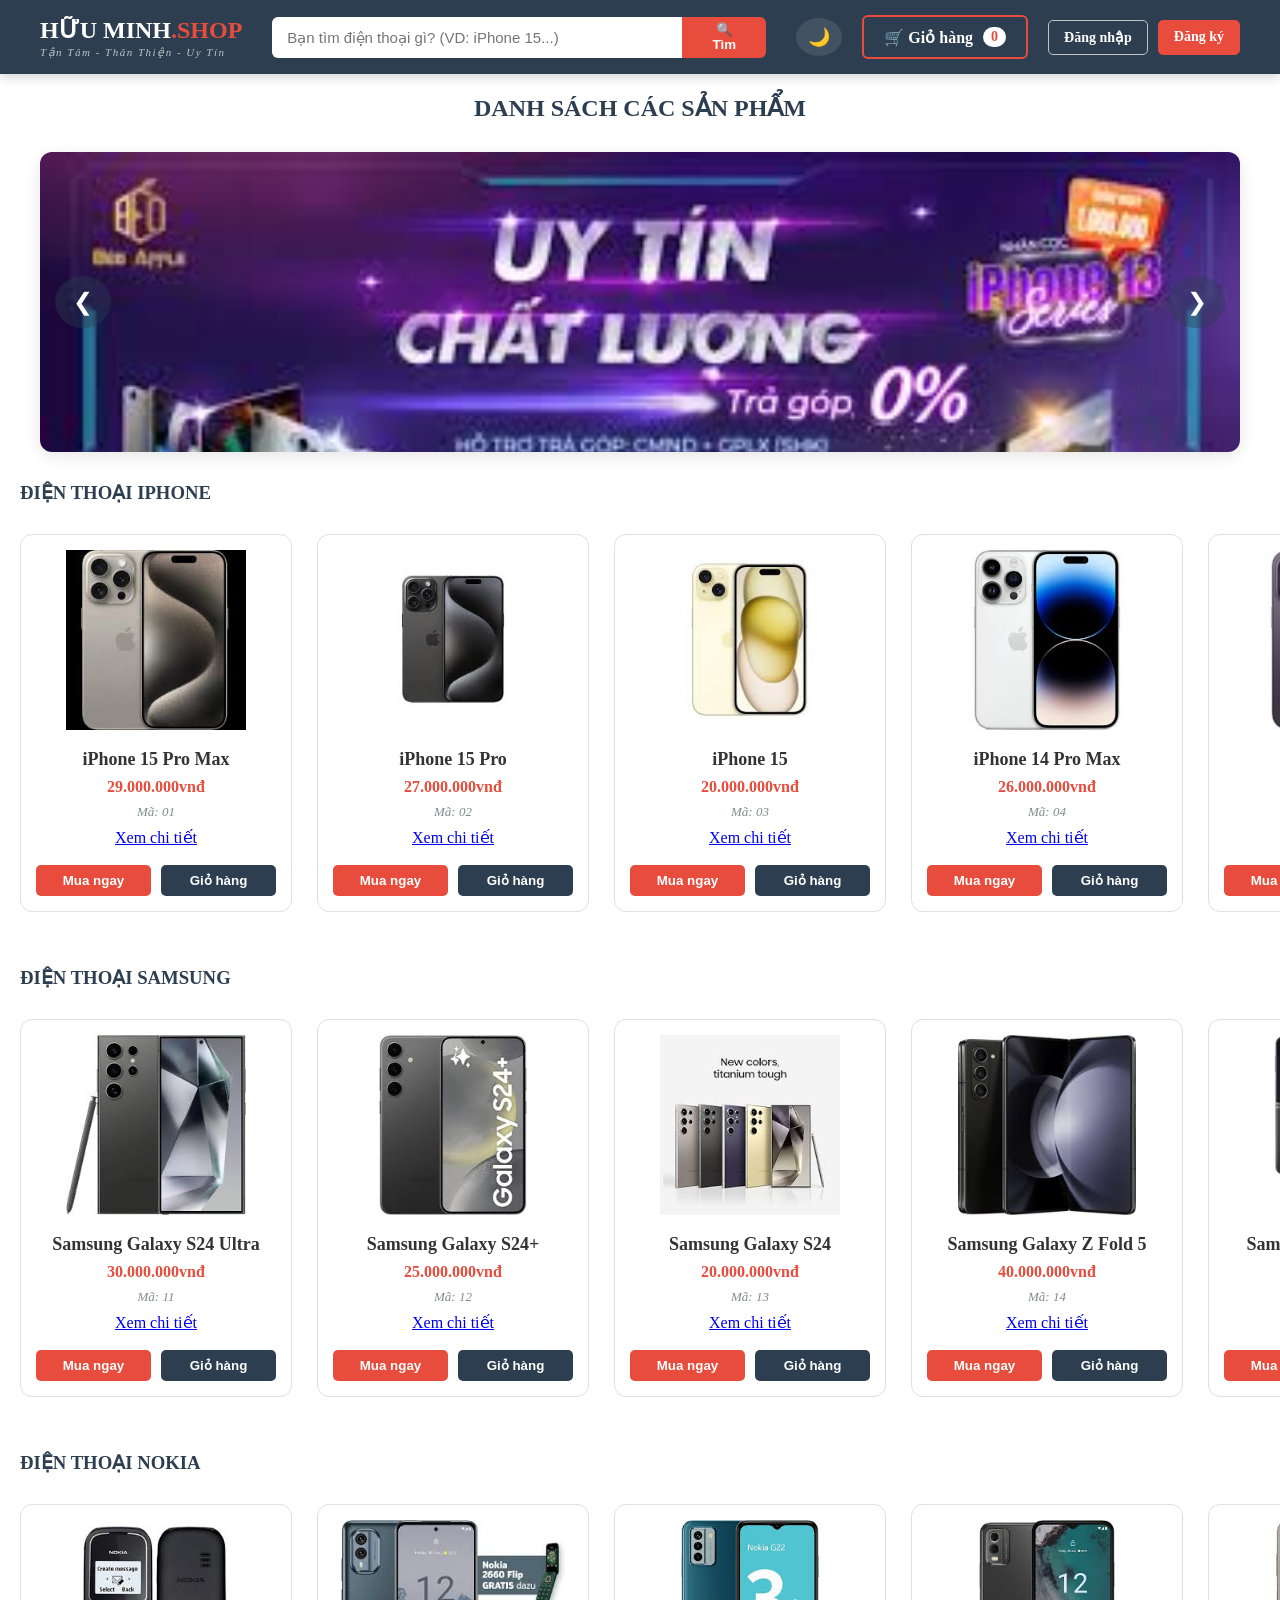
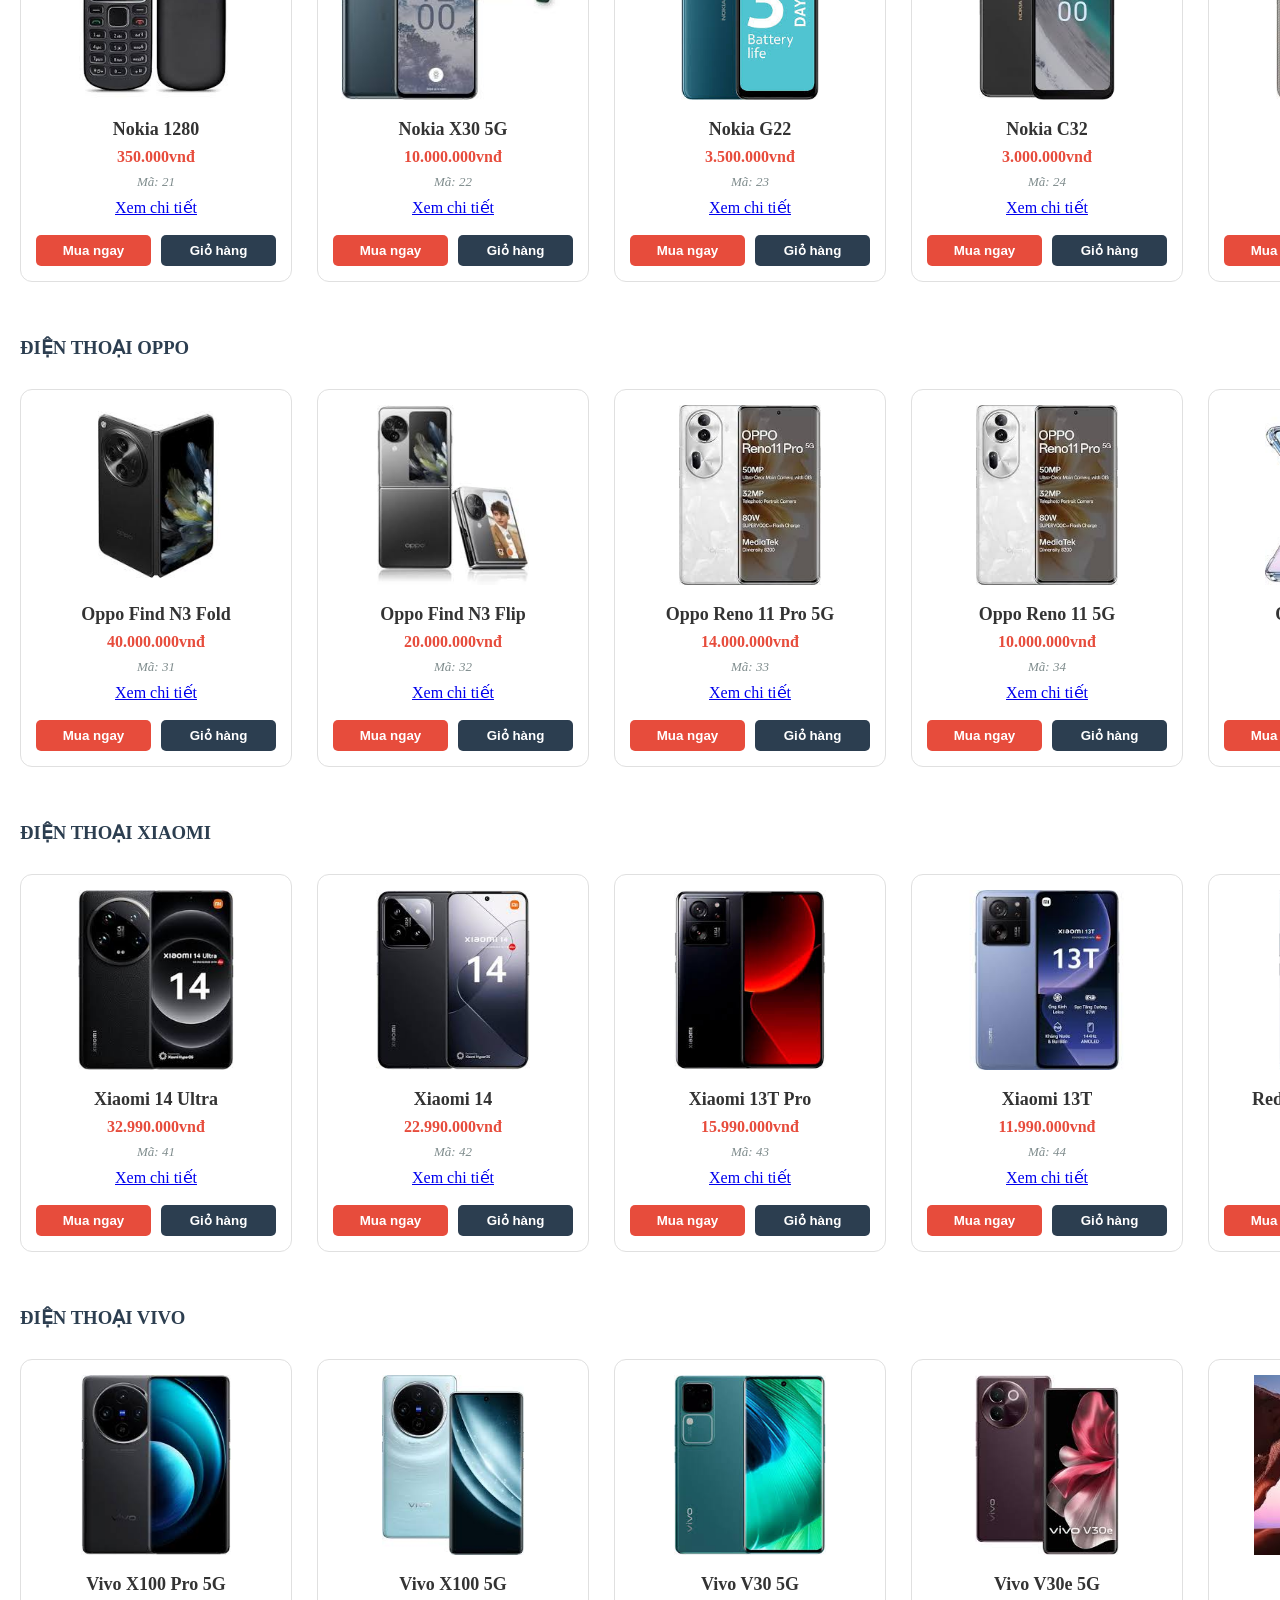
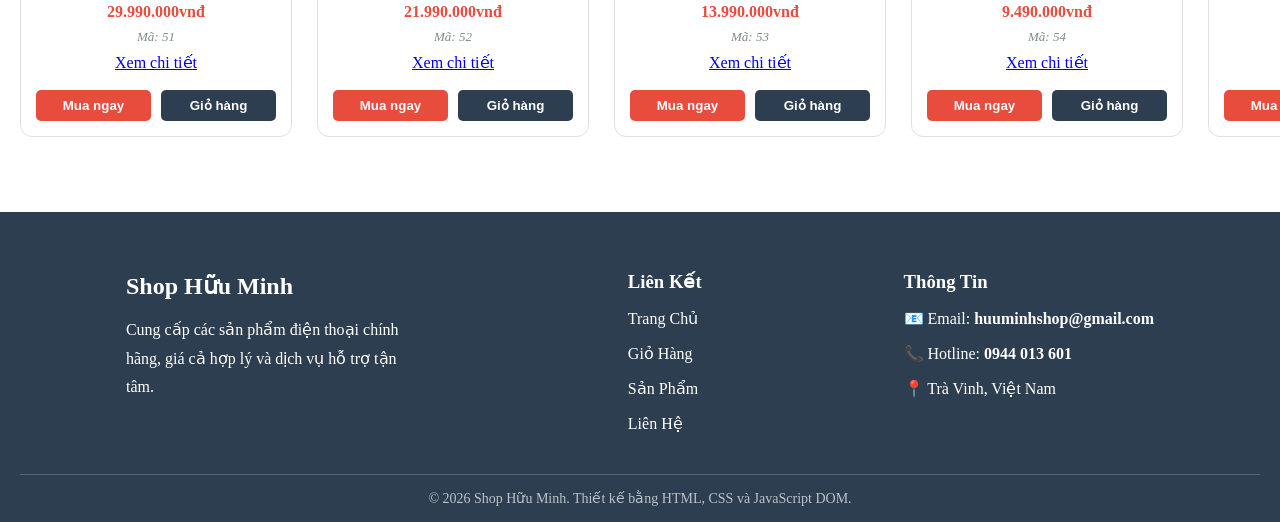
<file: index.html>
<!DOCTYPE html>
<html lang="vi">
<head>
    <meta charset="UTF-8">
    <title>Shop Hữu Minh | Trang Chủ</title>
    <link href="css/style.css" rel="stylesheet">
    <script src="js/main.js"></script>
</head>
<body>

    <header class="main-header">
        <div class="header-container">
            <a href="index.html" class="logo">
                <div style="display: flex; flex-direction: column;">
                    <h1 style="color: white; margin: 0; font-size: 24px;">Hữu Minh<span style="color: #e74c3c;">.Shop</span></h1>
                    <h5 style="color: #bdc3c7; margin: 2px 0 0 0; font-style: italic; font-weight: 500; font-size: 11px;">Tận tâm - Thân thiện - Uy tín</h5>
                </div>
            </a>

            <div class="search-bar">
                <input type="text" id="searchInput" placeholder="Bạn tìm điện thoại gì? (VD: iPhone 15...)">
                <button onclick="thucHienTimKiem()">🔍 Tìm</button>
            </div>

           <div class="header-actions">
                <button id="darkModeToggle" onclick="toggleDarkMode()">🌙</button>

                <a href="html/cart.html" class="cart-btn">
                    🛒 Giỏ hàng <span id="cart-count" class="cart-count">0</span>
                </a>
                
                <div class="auth-buttons">
                    <a href="html/login.html" class="auth-btn login-btn">Đăng nhập</a>
                    <a href="html/register.html" class="auth-btn register-btn">Đăng ký</a>
                </div>
            </div>
        </div>
    </header>

    <h2 style="text-align: center; margin-bottom: 30px; color: #2c3e50;">DANH SÁCH CÁC SẢN PHẨM</h2>
    <div class="banner-slider">
        <div class="slides">
            <img src="assets/images/banner1.jpg" class="slide active" alt="Banner Khuyến Mãi 1">
            
            <img src="assets/images/banner2.jpg" class="slide" alt="Banner Khuyến Mãi 2">
            
            <img src="assets/images/banner3.jpg" class="slide" alt="Banner Khuyến Mãi 3">
        </div>

        <button class="prev-btn" onclick="chuyenSlide(-1)">&#10094;</button>
        <button class="next-btn" onclick="chuyenSlide(1)">&#10095;</button>
    </div>
    <div class="container" id="all-products-container">
        </div>
    <footer style="
    background: #2c3e50;
    color: white;
    margin-top: 50px;
    padding: 40px 20px 15px;
">
    <div style="
        display: flex;
        justify-content: space-around;
        flex-wrap: wrap;
        gap: 30px;
        max-width: 1200px;
        margin: auto;
    ">

        <div style="max-width: 300px;">
            <h2 style="margin-bottom: 15px;">Shop Hữu Minh</h2>
            <p style="line-height: 1.8;">
                Cung cấp các sản phẩm điện thoại chính hãng,
                giá cả hợp lý và dịch vụ hỗ trợ tận tâm.
            </p>
        </div>

        <div>
            <h3 style="margin-bottom: 15px;">Liên Kết</h3>
            <p><a href="index.html" style="color:white;text-decoration:none;">Trang Chủ</a></p>
            <p><a href="html/cart.html" style="color:white;text-decoration:none;">Giỏ Hàng</a></p>
            <p><a href="#" style="color:white;text-decoration:none;">Sản Phẩm</a></p>
            <p><a href="#" style="color:white;text-decoration:none;">Liên Hệ</a></p>
        </div>

        <div>
            <h3 style="margin-bottom: 15px;">Thông Tin</h3>

            <p>
                📧 Email:
                <span style="font-weight:bold;">
                    huuminhshop@gmail.com
                </span>
            </p>

            <p>
                📞 Hotline:
                <span style="font-weight:bold;">
                    0944 013 601
                </span>
            </p>

            <p>
                📍 Trà Vinh, Việt Nam
            </p>
        </div>

    </div>

    <hr style="
        border:none;
        border-top:1px solid rgba(255,255,255,0.2);
        margin:25px 0 15px;
    ">

    <p style="
        text-align:center;
        margin:0;
        color:#bdc3c7;
        font-size:14px;
    ">
        © 2026 Shop Hữu Minh. Thiết kế bằng HTML, CSS và JavaScript DOM.
    </p>
</footer>

<script>

    // ================= LOGIC BANNER SLIDER =================
        let viTriSlideHienTai = 0;
        const danhSachSlide = document.querySelectorAll('.slide');

        function hienThiSlide(vitri) {
            // 1. Xóa class 'active' của tất cả các ảnh (ẩn hết đi)
            danhSachSlide.forEach(slide => slide.classList.remove('active'));
            
            // 2. Xử lý vòng lặp (nếu qua slide cuối thì quay lại slide đầu)
            if (vitri >= danhSachSlide.length) { viTriSlideHienTai = 0; }
            if (vitri < 0) { viTriSlideHienTai = danhSachSlide.length - 1; }
            
            // 3. Thêm class 'active' cho ảnh hiện tại để nó hiện lên
            danhSachSlide[viTriSlideHienTai].classList.add('active');
        }

        // Hàm này được gọi khi bấm nút Next(1) hoặc Prev(-1)
        function chuyenSlide(buocNhay) {
            viTriSlideHienTai += buocNhay;
            hienThiSlide(viTriSlideHienTai);
        }

        // Cài đặt tự động chuyển slide sau mỗi 3.5 giây (3500ms)
        setInterval(() => {
            chuyenSlide(1);
        }, 3500);
        const container = document.getElementById('all-products-container');

        // 1. Hàm hiển thị sản phẩm
        function hienThiSanPham(danhSach) {
            container.innerHTML = ''; 

            if (danhSach.length === 0) {
                container.innerHTML = '<h3 style="text-align:center; color:#e74c3c; width:100%; margin-top:50px;">Khóc luôn! Không tìm thấy sản phẩm nào! 😭</h3>';
                return;
            }

            const brands = [...new Set(danhSach.map(product => product.brand))];

            brands.forEach(brand => {
                const title = document.createElement('h3');
                title.style.color = '#2c3e50'; 
                title.style.margin = '0 0 10px 20px'; 
                title.style.textTransform = 'uppercase';
                title.textContent = `Điện thoại ${brand}`;
                container.appendChild(title);

                const listContainer = document.createElement('div');
                listContainer.className = 'product-list-scroll';

                const productsOfBrand = danhSach.filter(product => product.brand === brand);
                productsOfBrand.forEach(product => {
                    const item = taoSanPham(product.id, product.name, product.price, product.image, product.productLink);
                    listContainer.appendChild(item);
                });

                container.appendChild(listContainer);
            });
        }

        // 2. Khởi chạy mặc định
        hienThiSanPham(productList);

        // 3. Hàm thực hiện chức năng tìm kiếm
        function thucHienTimKiem() {
            const tuKhoa = document.getElementById('searchInput').value.toLowerCase().trim();
            const ketQua = productList.filter(sp => sp.name.toLowerCase().includes(tuKhoa));
            hienThiSanPham(ketQua);
        }

        // 4. Cho phép bấm phím Enter để tìm
        document.getElementById('searchInput').addEventListener('keyup', function(event) {
            if (event.key === 'Enter') {
                thucHienTimKiem();
            }
        });
    </script>
    <div id="toast-container"></div>
</body>
</html>
</file>
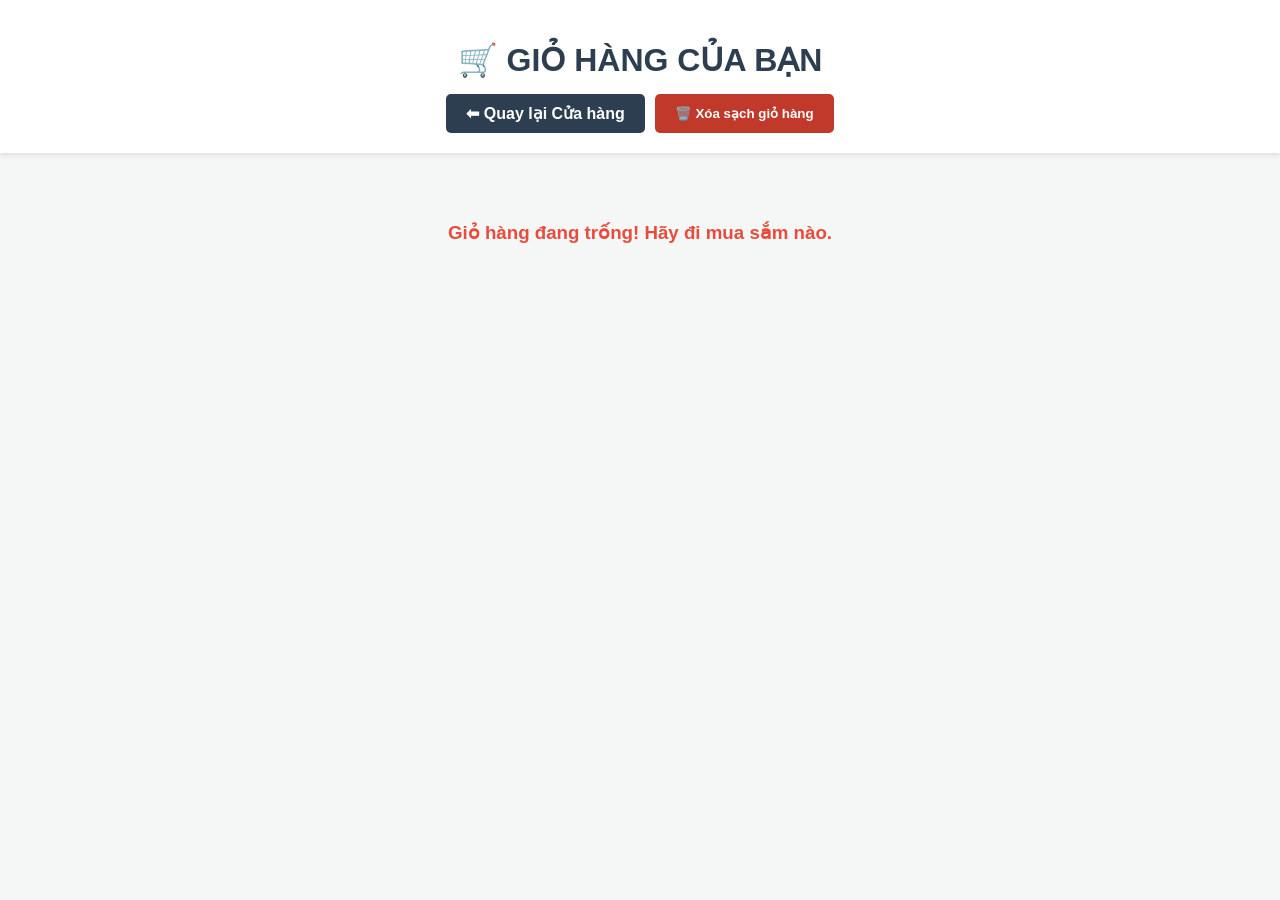
<file: HTML/cart.html>
<!DOCTYPE html>
<html lang="vi">
<head>
    <meta charset="UTF-8">
    <title>Giỏ hàng | Shop Hữu Minh</title>
    <link href="../css/style.css" rel="stylesheet">
    <script src="../js/main.js"></script>
</head>
<body style="background-color: #f4f7f6; font-family: Arial, sans-serif;">

    <div style="text-align: center; padding: 20px; background-color: #fff; margin-bottom: 30px; box-shadow: 0 2px 5px rgba(0,0,0,0.1);">
        <h1 style="color: #2c3e50; margin-bottom: 15px;">🛒 GIỎ HÀNG CỦA BẠN</h1>
        <div style="display: flex; gap: 10px; justify-content: center;">
            <a href="../index.html" style="padding: 10px 20px; background-color: #2c3e50; color: white; text-decoration: none; border-radius: 5px; font-weight: bold;">
                ⬅ Quay lại Cửa hàng
            </a>
            <button onclick="xoaGioHang()" style="padding: 10px 20px; background-color: #c0392b; color: white; border: none; border-radius: 5px; font-weight: bold; cursor: pointer;">
                🗑️ Xóa sạch giỏ hàng
            </button>
        </div>
    </div>
    
    <div id="cart-product-list" style="display: flex; gap: 20px; justify-content: center; flex-wrap: wrap; padding: 20px;">
    </div>

    <script>
        const cartList = document.getElementById("cart-product-list");
        let gioHang = JSON.parse(localStorage.getItem("gioHangCuaMinh")) || [];

        if (gioHang.length === 0) {
            cartList.innerHTML = "<h3 style='color: #e74c3c;'>Giỏ hàng đang trống! Hãy đi mua sắm nào.</h3>";
        } else {
            gioHang.forEach(sp => {
               cartList.innerHTML += `
                    <div class="productItem cart-item" style="flex: 0 0 auto; position: relative;">
                         <span class="delete-btn"
                          onclick="xoaSanPham('${sp.id}')">
                           ✕
                        </span>
                 <div class="productDiv1">
                 <img src="../${sp.image}" alt="${sp.name}">
                 </div>
                <div class="productDiv2">
                <p style="font-weight: bold; font-size: 18px; color: #333;">${sp.name}</p>
                <p style="font-weight: bold; font-size: 16px; color: #e74c3c;">${sp.price}</p>
                <p style="color: #2c3e50; font-size: 15px; margin-top: 5px;">
                Số lượng: <b>${sp.soLuong}</b>
                <div style="display: flex; gap: 8px; margin-top: 12px;">
                    <a href="product-detail.html?id=${sp.id}&from=cart"
                        style="flex: 1; padding: 8px; background: #2980b9; color: white; text-decoration: none; border-radius: 5px; text-align: center; font-weight: bold; font-size: 14px;">
                        Chi tiết
                    </a>
                    <button onclick="muaThanhCong('${sp.id}', '${sp.name}')"
                        style="flex: 1; padding: 8px; background: #e74c3c; color: white; border: none; border-radius: 5px; font-weight: bold; cursor: pointer; font-size: 14px;">
                        Mua ngay
                    </button>
                </div>
            </p>
        </div>
    </div>
`;
            });
        // Hàm xử lý khi bấm nút "Mua ngay" trong giỏ hàng
        function muaThanhCong(id, tenSP) {
            let gioHang = JSON.parse(localStorage.getItem("gioHangCuaMinh")) || [];
            let sanPham = gioHang.find(sp => sp.id === id);

            if (sanPham) {
                // 1. Hiển thị thông báo
                alert("🎉 Đặt mua thành công 1 máy: " + tenSP + "!\nShop Hữu Minh sẽ sớm liên hệ để giao hàng.");

                // 2. Trừ đi 1 số lượng trong giỏ
                sanPham.soLuong -= 1;

                // 3. Nếu số lượng bằng 0 thì xóa luôn sản phẩm khỏi giỏ
                if (sanPham.soLuong <= 0) {
                    gioHang = gioHang.filter(sp => sp.id !== id);
                }

                // 4. Lưu lại vào máy và tải lại trang để hiển thị kết quả mới
                localStorage.setItem("gioHangCuaMinh", JSON.stringify(gioHang));
                location.reload();
            }
        }
        }
    </script>
</body>
</html>
</file>
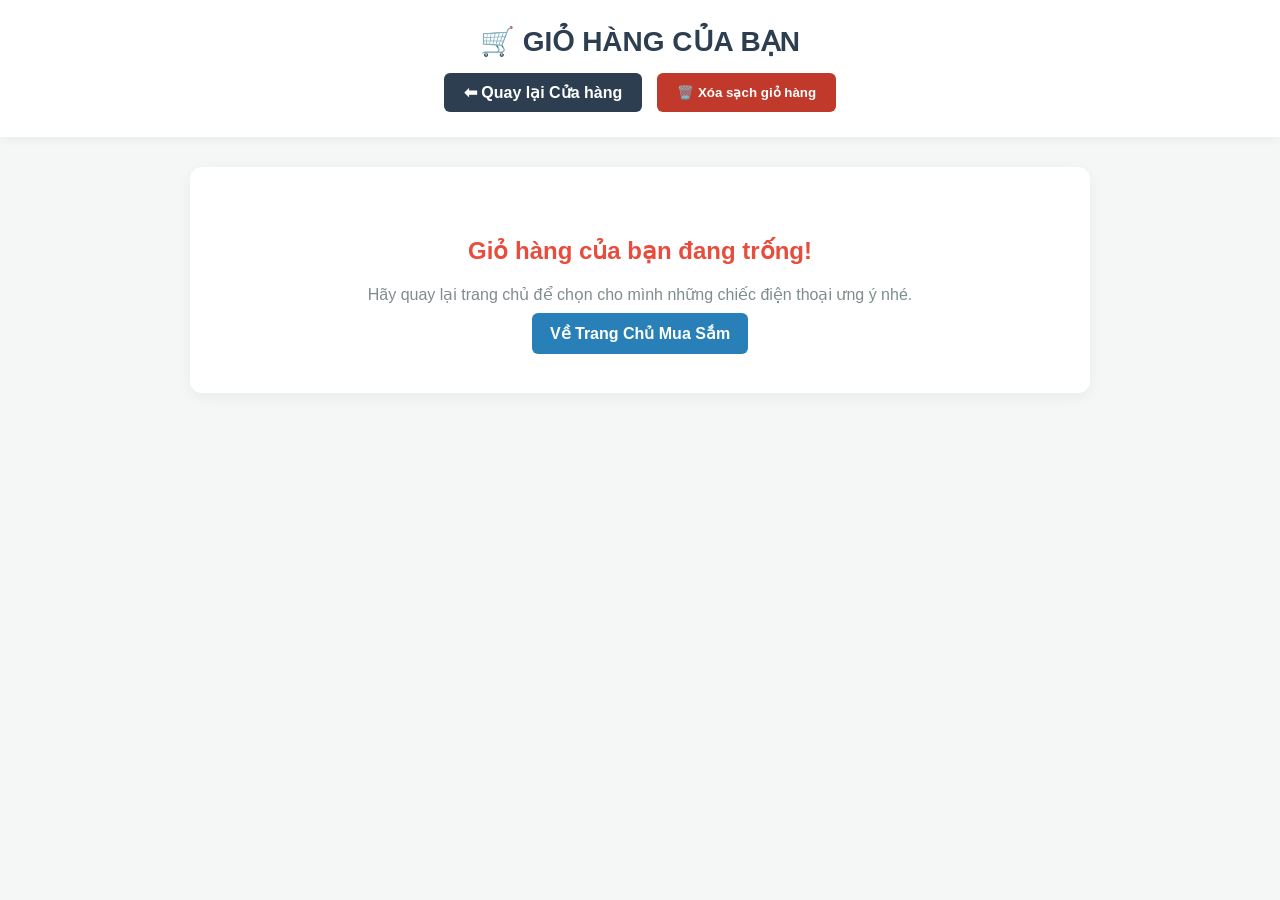
<file: html/cart.html>
<!DOCTYPE html>
<html lang="vi">
<head>
    <meta charset="UTF-8">
    <title>Giỏ hàng | Shop Hữu Minh</title>
    <link href="../css/style.css" rel="stylesheet">
    <script src="../js/main.js"></script>
    <style>
        /* CSS ĐỘC QUYỀN CHO GIỎ HÀNG CHUYÊN NGHIỆP */
        body { background-color: #f4f7f6; font-family: Arial, sans-serif; margin: 0; }
        
        .cart-header { text-align: center; padding: 25px; background-color: #fff; margin-bottom: 30px; box-shadow: 0 2px 10px rgba(0,0,0,0.05); }
        .cart-header h1 { color: #2c3e50; margin: 0 0 15px 0; font-size: 28px; }
        .cart-header-actions { display: flex; gap: 15px; justify-content: center; }
        .btn-back { padding: 10px 20px; background-color: #2c3e50; color: white; text-decoration: none; border-radius: 6px; font-weight: bold; transition: 0.3s; }
        .btn-back:hover { background-color: #1a252f; }
        .btn-clear { padding: 10px 20px; background-color: #c0392b; color: white; border: none; border-radius: 6px; font-weight: bold; cursor: pointer; transition: 0.3s; }
        .btn-clear:hover { background-color: #a5281b; }

        .cart-container { max-width: 900px; margin: 0 auto; padding: 0 20px 50px 20px; display: flex; flex-direction: column; gap: 15px; }
        
        /* Thiết kế từng dòng sản phẩm (Row) */
        .cart-row { display: flex; align-items: center; background: #fff; padding: 20px; border-radius: 12px; box-shadow: 0 4px 15px rgba(0,0,0,0.05); position: relative; border: 1px solid #eee; transition: 0.3s; }
        .cart-row:hover { box-shadow: 0 8px 25px rgba(0,0,0,0.1); transform: translateY(-2px); }
        
        /* Khu vực hình ảnh */
        .cart-img { width: 90px; height: 90px; object-fit: contain; padding: 5px; border: 1px solid #f0f0f0; border-radius: 8px; }
        
        /* Khu vực Tên và Giá */
        .cart-info { flex: 2; margin-left: 25px; }
        .cart-info h3 { margin: 0 0 8px 0; color: #2c3e50; font-size: 18px; }
        .cart-info p { margin: 0; color: #e74c3c; font-weight: bold; font-size: 17px; }
        
        /* Bộ điều khiển số lượng (Tối ưu giao diện) */
        .qty-control { display: flex; align-items: center; border: 1px solid #bdc3c7; border-radius: 6px; overflow: hidden; margin: 0 20px; height: 38px; }
        .qty-btn { width: 38px; height: 100%; background: #f8f9fa; border: none; cursor: pointer; font-weight: bold; font-size: 18px; color: #2c3e50; transition: 0.2s; }
        .qty-btn:hover { background: #e0e0e0; }
        .qty-input { width: 45px; height: 100%; text-align: center; border: none; border-left: 1px solid #bdc3c7; border-right: 1px solid #bdc3c7; font-weight: bold; font-size: 16px; color: #e74c3c; pointer-events: none; }
        
        /* Cụm nút hành động */
        .cart-actions { display: flex; gap: 10px; flex: 1; justify-content: flex-end; }
        .btn-detail { padding: 12px 18px; background: #2980b9; color: white; text-decoration: none; border-radius: 6px; font-weight: bold; font-size: 14px; transition: 0.3s; white-space: nowrap; }
        .btn-detail:hover { background: #1f6391; }
        .btn-buy { padding: 12px 18px; background: #e74c3c; color: white; border: none; border-radius: 6px; font-weight: bold; cursor: pointer; font-size: 14px; transition: 0.3s; white-space: nowrap; }
        .btn-buy:hover { background: #c0392b; }
        
        /* Nút Xóa (Dấu X góc phải) */
        .btn-remove { position: absolute; top: 15px; right: 15px; background: none; border: none; color: #bdc3c7; font-size: 18px; cursor: pointer; transition: 0.3s; padding: 5px; }
        .btn-remove:hover { color: #e74c3c; transform: scale(1.2); }
    </style>
</head>
<body>

    <div class="cart-header">
        <h1>🛒 GIỎ HÀNG CỦA BẠN</h1>
        <div class="cart-header-actions">
            <a href="../index.html" class="btn-back">⬅ Quay lại Cửa hàng</a>
            <button onclick="xoaGioHang()" class="btn-clear">🗑️ Xóa sạch giỏ hàng</button>
        </div>
    </div>
    
    <div id="cart-product-list" class="cart-container"></div>

    <script>
        const cartList = document.getElementById("cart-product-list");
        let gioHang = JSON.parse(localStorage.getItem("gioHangCuaMinh")) || [];

        if (gioHang.length === 0) {
            cartList.innerHTML = `
                <div style="text-align: center; padding: 50px; background: #fff; border-radius: 12px; box-shadow: 0 4px 15px rgba(0,0,0,0.05);">
                    <h2 style='color: #e74c3c;'>Giỏ hàng của bạn đang trống!</h2>
                    <p style="color: #7f8c8d; margin-bottom: 20px;">Hãy quay lại trang chủ để chọn cho mình những chiếc điện thoại ưng ý nhé.</p>
                    <a href="../index.html" class="btn-detail" style="font-size: 16px;">Về Trang Chủ Mua Sắm</a>
                </div>`;
        } else {
            // Render từng dòng sản phẩm
            gioHang.forEach(sp => {
                cartList.innerHTML += `
                    <div class="cart-row">
                        <button class="btn-remove" onclick="xoaSanPham('${sp.id}')" title="Xóa khỏi giỏ hàng">✖</button>
                        
                        <img class="cart-img" src="../${sp.image}" alt="${sp.name}">
                        
                        <div class="cart-info">
                            <h3>${sp.name}</h3>
                            <p>${sp.price}</p>
                        </div>
                        
                        <div class="qty-control">
                            <button class="qty-btn" onclick="capNhatSoLuongTrongGio('${sp.id}', -1)">-</button>
                            <input class="qty-input" type="text" value="${sp.soLuong}" readonly>
                            <button class="qty-btn" onclick="capNhatSoLuongTrongGio('${sp.id}', 1)">+</button>
                        </div>
                        
                        <div class="cart-actions">
                            <a href="product-detail.html?id=${sp.id}&from=cart" class="btn-detail">Chi tiết</a>
                            <button onclick="muaThanhCong('${sp.id}', '${sp.name}')" class="btn-buy">Mua ngay</button>
                        </div>
                    </div>
                `;
            });
        }

        // ================= LOGIC XỬ LÝ (GIỮ NGUYÊN) =================

        // Hàm xử lý Mua Ngay
        // Hàm xử lý Mua Ngay (Đã cập nhật logic trừ đúng số lượng)
        function muaThanhCong(id, tenSP) {
            let gioHang = JSON.parse(localStorage.getItem("gioHangCuaMinh")) || [];
            let sanPham = gioHang.find(sp => sp.id === id);

            if (sanPham) {
                // 1. Lấy đúng số lượng hiện tại khách đang chọn (ví dụ: 3)
                let soLuongMua = sanPham.soLuong; 

                // 2. Báo thành công với số lượng thực tế
                alert("🎉 Đặt mua thành công " + soLuongMua + " máy: " + tenSP + "!\nShop Hữu Minh sẽ sớm liên hệ để giao hàng.");
                
                // 3. Vì đã chốt đơn mua hết số lượng đó, ta xóa luôn sản phẩm khỏi giỏ hàng
                gioHang = gioHang.filter(sp => sp.id !== id);
                
                // 4. Lưu lại và tải lại trang
                localStorage.setItem("gioHangCuaMinh", JSON.stringify(gioHang));
                location.reload();
            }
        }

        // Hàm Tăng/Giảm số lượng
        function capNhatSoLuongTrongGio(id, delta) {
            let gioHang = JSON.parse(localStorage.getItem("gioHangCuaMinh")) || [];
            let sanPham = gioHang.find(sp => sp.id === id);
            
            if(sanPham) {
                sanPham.soLuong += delta;
                if(sanPham.soLuong <= 0) {
                    gioHang = gioHang.filter(sp => sp.id !== id);
                }
                localStorage.setItem("gioHangCuaMinh", JSON.stringify(gioHang));
                location.reload(); 
            }
        }
    </script>
</body>
</html>
</file>
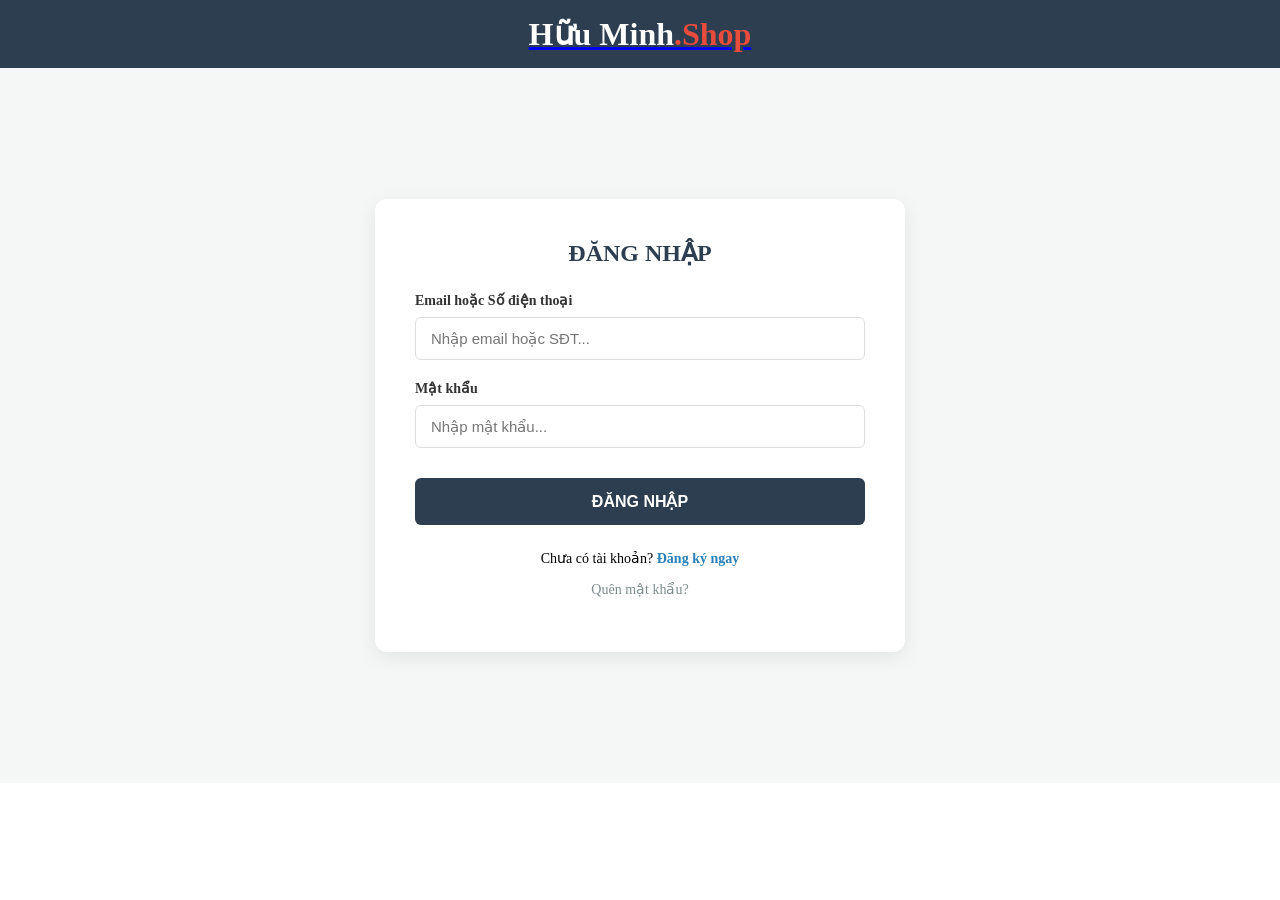
<file: html/login.html>
<!DOCTYPE html>
<html lang="vi">
<head>
    <meta charset="UTF-8">
    <title>Đăng nhập | Shop Hữu Minh</title>
    <link href="../css/style.css" rel="stylesheet">
    <style>body { margin: 0; }</style>
</head>
<body>
    <header class="main-header" style="position: static;">
        <div class="header-container" style="justify-content: center;">
            <a href="../index.html" class="logo-wrapper">
                <h1 style="color: white; margin: 0;">Hữu Minh<span style="color: #e74c3c;">.Shop</span></h1>
            </a>
        </div>
    </header>

    <div class="auth-container">
        <div class="auth-card">
            <h2>ĐĂNG NHẬP</h2>
            <form onsubmit="return xuLyDangNhap(event)">
                <div class="form-group">
                    <label for="email">Email hoặc Số điện thoại</label>
                    <input type="text" id="email" placeholder="Nhập email hoặc SĐT..." required>
                </div>
                <div class="form-group">
                    <label for="password">Mật khẩu</label>
                    <input type="password" id="password" placeholder="Nhập mật khẩu..." required>
                </div>
                <button type="submit" class="submit-btn">ĐĂNG NHẬP</button>
            </form>
            <div class="auth-links">
                <p>Chưa có tài khoản? <a href="register.html">Đăng ký ngay</a></p>
                <p><a href="#" style="color: #7f8c8d; font-weight: normal;">Quên mật khẩu?</a></p>
            </div>
        </div>
    </div>

    <script>
        // Xử lý giả lập hành động đăng nhập
        function xuLyDangNhap(event) {
            event.preventDefault(); 
            const email = document.getElementById('email').value;
            alert(`🎉 Đăng nhập thành công với tài khoản: ${email}\nChào mừng bạn trở lại Shop Hữu Minh!`);
            window.location.href = "../index.html"; 
        }
    </script>
</body>
</html>
</file>
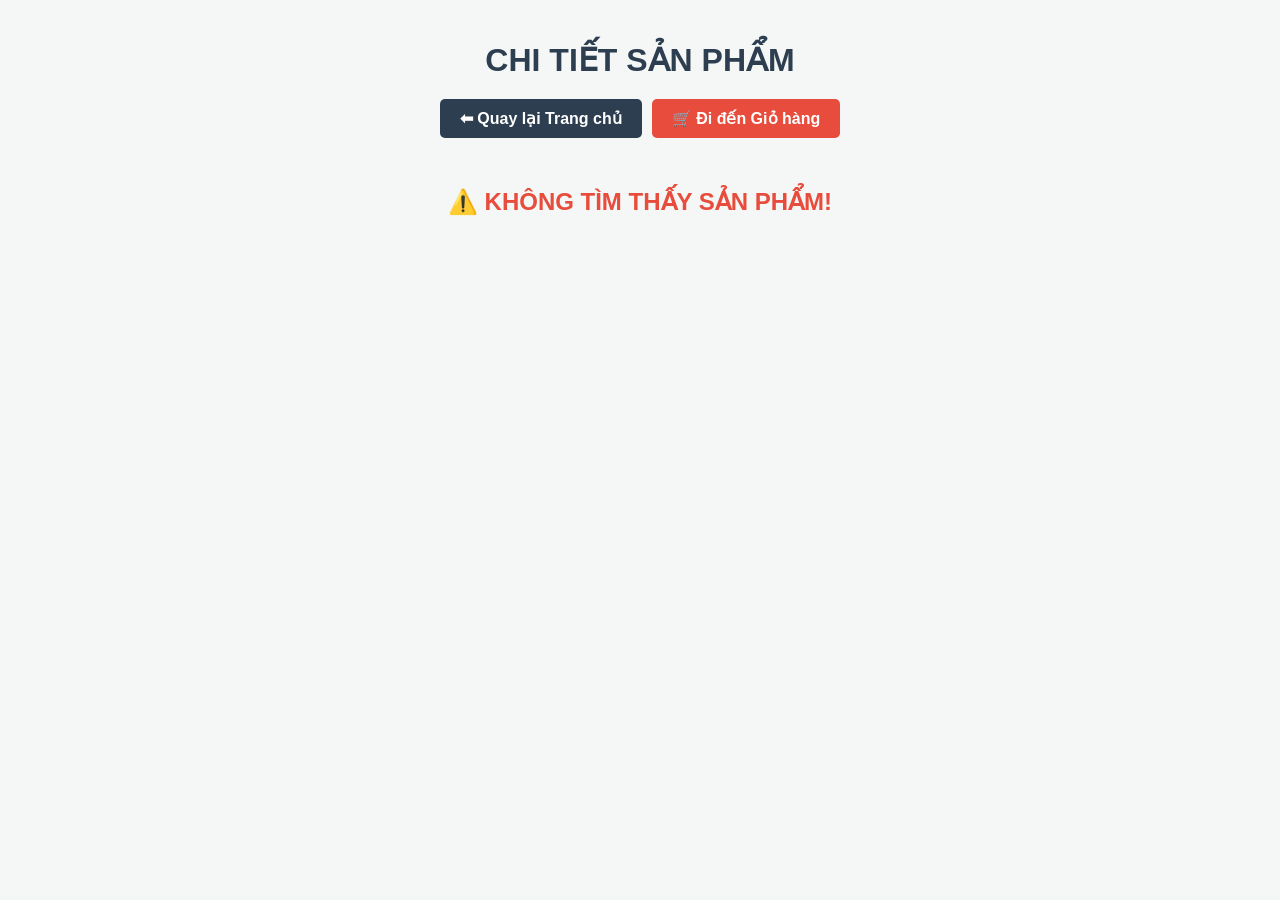
<file: HTML/product-detail.html>
<!DOCTYPE html>
<html lang="vi">
<head>
    <meta charset="UTF-8">
    <title>Chi tiết sản phẩm | Shop Hữu Minh</title>
    <link href="../css/style.css" rel="stylesheet">
    <script src="../js/main.js"></script>

    <style>
        .detail-container {
            display: flex;
            gap: 40px;
            background: #fff;
            padding: 30px;
            border-radius: 12px;
            box-shadow: 0 4px 10px rgba(0,0,0,0.05);
            max-width: 900px;
            margin: 0 auto; /* Tự động căn giữa màn hình */
        }
        
        /* CỘT TRÁI (CHỨA ẢNH) */
        .detail-left {
            flex: 1; /* Chiếm 1 phần không gian */
        }
        .detail-left img {
            width: 100%;
            height: auto;
            border-radius: 10px;
            border: 1px solid #eee;
            object-fit: contain;
        }

        /* CỘT PHẢI (CHỨA THÔNG TIN) */
        .detail-right {
            flex: 1.5; /* Chiếm 1.5 phần (to hơn cột trái một chút) */
            display: flex;
            flex-direction: column;
            justify-content: center;
        }
        .detail-right h2 { color: #2c3e50; font-size: 32px; margin-top: 0; margin-bottom: 10px;}
        .detail-right .price { color: #e74c3c; font-size: 24px; font-weight: bold; margin-bottom: 20px;}
        
        /* Hộp xám chứa cấu hình */
        .specs-box {
            background: #f8f9fa; 
            padding: 20px; 
            border-radius: 8px; 
            margin-bottom: 25px;
            border: 1px solid #e0e0e0;
        }
        .specs-box p { margin: 10px 0; font-size: 16px; color: #333; line-height: 1.5;}
    </style>
</head>
<body style="background-color: #f4f7f6; padding: 20px; font-family: Arial, sans-serif;">

    <div style="text-align: center; margin-bottom: 30px;">
        <h1 style="color: #2c3e50; margin-bottom: 20px;">CHI TIẾT SẢN PHẨM</h1>
        <div style="display: flex; gap: 10px; justify-content: center;">
            <a href="../index.html" style="padding: 10px 20px; background-color: #2c3e50; color: white; text-decoration: none; border-radius: 5px; font-weight: bold;">
                ⬅ Quay lại Trang chủ
            </a>
            <a href="cart.html" style="padding: 10px 20px; background-color: #e74c3c; color: white; text-decoration: none; border-radius: 5px; font-weight: bold;">
                🛒 Đi đến Giỏ hàng
            </a>
        </div>
    </div>
    
    <div id="product-detail-content"></div>

    <script>
        // 1. TÓM LẤY CÁI ID TỪ TRÊN ĐƯỜNG LINK (URL)
        const urlParams = new URLSearchParams(window.location.search);
        const productId = urlParams.get('id'); // Lấy ra được số "01", "02"...
        const from = urlParams.get('from');
        // 2. KHO THÔNG TIN BỔ SUNG (Bổ sung cấu hình và ngày sản xuất)
// 2. KHO THÔNG TIN BỔ SUNG (Đã được chuẩn hóa chuyên nghiệp cho 40 sản phẩm)
        const thongTinThem = {
            // ================= DÒNG IPHONE =================
            "01": { ngaySX: "Tháng 09/2023", cauHinh: "Apple A17 Pro 6 nhân | RAM 8GB | ROM 256GB | OLED 6.7 inch | Camera 48MP" },
            "02": { ngaySX: "Tháng 09/2023", cauHinh: "Apple A17 Pro 6 nhân | RAM 8GB | ROM 128GB | OLED 6.1 inch | Camera 48MP" },
            "03": { ngaySX: "Tháng 09/2023", cauHinh: "Apple A16 Bionic 6 nhân | RAM 6GB | ROM 128GB | OLED 6.1 inch | Camera 48MP" },
            "04": { ngaySX: "Tháng 09/2022", cauHinh: "Apple A16 Bionic 6 nhân | RAM 6GB | ROM 256GB | OLED 6.7 inch | Camera 48MP" },
            "05": { ngaySX: "Tháng 09/2022", cauHinh: "Apple A16 Bionic 6 nhân | RAM 6GB | ROM 128GB | OLED 6.1 inch | Camera 48MP" },
            "06": { ngaySX: "Tháng 09/2022", cauHinh: "Apple A15 Bionic 6 nhân | RAM 6GB | ROM 128GB | OLED 6.1 inch | Camera 12MP" },
            "07": { ngaySX: "Tháng 09/2021", cauHinh: "Apple A15 Bionic 6 nhân | RAM 6GB | ROM 128GB | OLED 6.7 inch | Camera 12MP" },
            "08": { ngaySX: "Tháng 09/2021", cauHinh: "Apple A15 Bionic 6 nhân | RAM 4GB | ROM 128GB | OLED 6.1 inch | Camera 12MP" },
            "09": { ngaySX: "Tháng 10/2020", cauHinh: "Apple A14 Bionic 6 nhân | RAM 4GB | ROM 64GB | OLED 6.1 inch | Camera 12MP" },
            "10": { ngaySX: "Tháng 09/2019", cauHinh: "Apple A13 Bionic 6 nhân | RAM 4GB | ROM 64GB | LCD 6.1 inch | Camera 12MP" },

            // ================= DÒNG SAMSUNG =================
            "11": { ngaySX: "Tháng 01/2024", cauHinh: "Snapdragon 8 Gen 3 for Galaxy | RAM 12GB | ROM 256GB | AMOLED 6.8 inch | Hỗ trợ S-Pen" },
            "12": { ngaySX: "Tháng 01/2024", cauHinh: "Exynos 2400 | RAM 12GB | ROM 256GB | AMOLED 6.7 inch | Camera 50MP" },
            "13": { ngaySX: "Tháng 01/2024", cauHinh: "Exynos 2400 | RAM 8GB | ROM 256GB | AMOLED 6.2 inch | Camera 50MP" },
            "14": { ngaySX: "Tháng 07/2023", cauHinh: "Snapdragon 8 Gen 2 for Galaxy | RAM 12GB | ROM 256GB | AMOLED 7.6 inch | Camera 50MP" },
            "15": { ngaySX: "Tháng 07/2023", cauHinh: "Snapdragon 8 Gen 2 for Galaxy | RAM 8GB | ROM 256GB | AMOLED 6.7 inch | Camera 12MP" },
            "16": { ngaySX: "Tháng 02/2023", cauHinh: "Snapdragon 8 Gen 2 for Galaxy | RAM 8GB | ROM 256GB | AMOLED 6.8 inch | Camera 200MP" },
            "17": { ngaySX: "Tháng 03/2024", cauHinh: "Exynos 1480 | RAM 8GB | ROM 128GB | Super AMOLED 6.6 inch | Camera 50MP" },
            "18": { ngaySX: "Tháng 03/2024", cauHinh: "Exynos 1380 | RAM 8GB | ROM 128GB | Super AMOLED 6.6 inch | Camera 50MP" },
            "19": { ngaySX: "Tháng 03/2023", cauHinh: "Exynos 1380 | RAM 8GB | ROM 256GB | Super AMOLED Plus 6.7 inch | Camera 108MP" },
            "20": { ngaySX: "Tháng 01/2022", cauHinh: "Exynos 2100 | RAM 8GB | ROM 128GB | Dynamic AMOLED 2X 6.4 inch | Camera 12MP" },

            // ================= DÒNG NOKIA =================
            "21": { ngaySX: "Tháng 03/2010", cauHinh: "Bàn phím T9 | Màn hình đơn sắc 1.36 inch | Pin 800 mAh | Siêu bền, chống va đập" },
            "22": { ngaySX: "Tháng 09/2022", cauHinh: "Snapdragon 695 5G | RAM 8GB | ROM 256GB | AMOLED 6.43 inch | Camera 50MP" },
            "23": { ngaySX: "Tháng 02/2023", cauHinh: "Unisoc T606 | RAM 4GB | ROM 128GB | LCD 6.5 inch | Pin 5050 mAh" },
            "24": { ngaySX: "Tháng 02/2023", cauHinh: "Unisoc SC9863A | RAM 3GB | ROM 64GB | LCD 6.5 inch | Pin 5000 mAh" },
            "25": { ngaySX: "Tháng 06/2022", cauHinh: "Unisoc T606 | RAM 3GB | ROM 32GB | LCD 6.52 inch | Pin 5000 mAh" },
            "26": { ngaySX: "Tháng 02/2022", cauHinh: "Unisoc SC9863A | RAM 3GB | ROM 32GB | LCD 6.52 inch | Pin 5050 mAh" },
            "27": { ngaySX: "Tháng 07/2022", cauHinh: "Bàn phím T9 | Màn hình 2.8 inch | ROM 128MB | Hỗ trợ mạng 4G" },
            "28": { ngaySX: "Tháng 02/2017", cauHinh: "Bàn phím T9 | Màn hình 2.4 inch | Pin 1200 mAh | Thiết kế huyền thoại" },
            "29": { ngaySX: "Tháng 07/2020", cauHinh: "Bàn phím T9 | Màn hình 2.4 inch | Pin 1150 mAh | Hỗ trợ mạng 4G VoLTE" },
            "30": { ngaySX: "Tháng 06/2021", cauHinh: "Bàn phím T9 | Màn hình 1.8 inch | Pin 1020 mAh | Hỗ trợ mạng 4G VoLTE" },

            // ================= DÒNG OPPO =================
            "31": { ngaySX: "Tháng 10/2023", cauHinh: "Snapdragon 8 Gen 2 | RAM 16GB | ROM 512GB | AMOLED 7.82 inch | Camera 48MP" },
            "32": { ngaySX: "Tháng 08/2023", cauHinh: "Dimensity 9200 | RAM 12GB | ROM 256GB | AMOLED 6.8 inch | Camera 50MP" },
            "33": { ngaySX: "Tháng 01/2024", cauHinh: "Dimensity 8200 | RAM 12GB | ROM 512GB | AMOLED 6.7 inch | Camera 50MP" },
            "34": { ngaySX: "Tháng 01/2024", cauHinh: "Dimensity 7050 | RAM 8GB | ROM 256GB | AMOLED 6.7 inch | Camera 50MP" },
            "35": { ngaySX: "Tháng 07/2023", cauHinh: "Dimensity 7050 | RAM 8GB | ROM 256GB | AMOLED 6.7 inch | Camera 64MP" },
            "36": { ngaySX: "Tháng 05/2023", cauHinh: "Snapdragon 695 5G | RAM 8GB | ROM 256GB | LCD 6.72 inch | Camera 64MP" },
            "37": { ngaySX: "Tháng 07/2023", cauHinh: "Snapdragon 680 | RAM 8GB | ROM 256GB | AMOLED 6.43 inch | Camera 50MP" },
            "38": { ngaySX: "Tháng 07/2023", cauHinh: "MediaTek Helio G85 | RAM 6GB | ROM 128GB | LCD 6.72 inch | Camera 50MP" },
            "39": { ngaySX: "Tháng 09/2023", cauHinh: "MediaTek Helio G85 | RAM 4GB | ROM 128GB | LCD 6.56 inch | Camera 50MP" },
            "40": { ngaySX: "Tháng 09/2023", cauHinh: "MediaTek Helio G85 | RAM 4GB | ROM 64GB | LCD 6.56 inch | Camera 8MP" },

            // ================= DÒNG XIAOMI =================
            "41": { ngaySX: "Tháng 02/2024", cauHinh: "Snapdragon 8 Gen 3 | RAM 16GB | ROM 512GB | AMOLED 6.73 inch | Camera LEICA 50MP" },
            "42": { ngaySX: "Tháng 10/2023", cauHinh: "Snapdragon 8 Gen 3 | RAM 12GB | ROM 256GB | OLED 6.36 inch | Camera LEICA 50MP" },
            "43": { ngaySX: "Tháng 09/2023", cauHinh: "Dimensity 9200+ | RAM 12GB | ROM 512GB | AMOLED 6.67 inch | Camera LEICA 50MP" },
            "44": { ngaySX: "Tháng 09/2023", cauHinh: "Dimensity 8200-Ultra | RAM 8GB | ROM 256GB | AMOLED 6.67 inch | Camera 50MP" },
            "45": { ngaySX: "Tháng 09/2023", cauHinh: "Dimensity 7200-Ultra | RAM 8GB | ROM 256GB | AMOLED 6.67 inch | Camera 200MP" },
            "46": { ngaySX: "Tháng 09/2023", cauHinh: "Helio G99-Ultra | RAM 8GB | ROM 128GB | AMOLED 6.67 inch | Camera 200MP" },
            "47": { ngaySX: "Tháng 06/2024", cauHinh: "Snapdragon 685 | RAM 8GB | ROM 128GB | LCD 6.79 inch | Camera 108MP" },
            "48": { ngaySX: "Tháng 06/2023", cauHinh: "Helio G88 | RAM 4GB | ROM 128GB | LCD 6.79 inch | Camera 50MP" },
            "49": { ngaySX: "Tháng 01/2024", cauHinh: "Dimensity 8300-Ultra | RAM 8GB | ROM 256GB | AMOLED 6.67 inch | Camera 64MP" },
            "50": { ngaySX: "Tháng 01/2024", cauHinh: "Helio G99-Ultra | RAM 8GB | ROM 256GB | AMOLED 6.67 inch | Camera 64MP" },

            // ================= DÒNG VIVO =================
            "51": { ngaySX: "Tháng 11/2023", cauHinh: "Dimensity 9300 | RAM 16GB | ROM 512GB | AMOLED 6.78 inch | Camera ZEISS 50MP" },
            "52": { ngaySX: "Tháng 11/2023", cauHinh: "Dimensity 9300 | RAM 12GB | ROM 256GB | AMOLED 6.78 inch | Camera ZEISS 50MP" },
            "53": { ngaySX: "Tháng 02/2024", cauHinh: "Snapdragon 7 Gen 3 | RAM 12GB | ROM 256GB | AMOLED 6.78 inch | Camera 50MP" },
            "54": { ngaySX: "Tháng 05/2024", cauHinh: "Snapdragon 6 Gen 1 | RAM 8GB | ROM 256GB | AMOLED 6.78 inch | Camera 50MP" },
            "55": { ngaySX: "Tháng 08/2023", cauHinh: "Snapdragon 778G | RAM 8GB | ROM 256GB | AMOLED 6.78 inch | Camera 50MP" },
            "56": { ngaySX: "Tháng 08/2023", cauHinh: "Snapdragon 695 5G | RAM 8GB | ROM 256GB | AMOLED 6.78 inch | Camera 64MP" },
            "57": { ngaySX: "Tháng 10/2023", cauHinh: "Snapdragon 685 | RAM 8GB | ROM 256GB | AMOLED 6.67 inch | Camera 50MP" },
            "58": { ngaySX: "Tháng 05/2023", cauHinh: "Snapdragon 680 | RAM 8GB | ROM 128GB | LCD 6.64 inch | Camera 50MP" },
            "59": { ngaySX: "Tháng 09/2023", cauHinh: "Helio G85 | RAM 4GB | ROM 64GB | LCD 6.56 inch | Camera 50MP" },
            "60": { ngaySX: "Tháng 03/2024", cauHinh: "Helio G85 | RAM 4GB | ROM 64GB | LCD 6.56 inch | Camera 13MP" }
        };

        // 3. TÌM KIẾM SẢN PHẨM TRONG KHO (productList được gọi từ main.js)
        const product = productList.find(sp => sp.id === productId);
        const detailContent = document.getElementById('product-detail-content');

        if (product) {
            // Nếu tìm thấy, lấy thông tin cấu hình tương ứng (nếu không có thì để mặc định)
            const info = thongTinThem[product.id] || { ngaySX: "Đang cập nhật", cauHinh: "Đang cập nhật" };

            // 4. IN RA MÀN HÌNH BẰNG HTML
            detailContent.innerHTML = `
                <div class="detail-container">
                    
                    <div class="detail-left">
                        <img src="../${product.image}" alt="${product.name}">
                    </div>

                    <div class="detail-right">
                        <h2>${product.name}</h2>
                        <p class="price">Giá: ${product.price}</p>
                        
                        <div class="specs-box">
                            <p>🗓️ <b>Ngày sản xuất:</b> ${info.ngaySX}</p>
                            <p>⚙️ <b>Cấu hình chi tiết:</b> ${info.cauHinh}</p>
                            <p>📦 <b>Tình trạng:</b> Mới 100%, nguyên seal, chính hãng</p>
                            <p>🛡️ <b>Bảo hành:</b> 12 tháng tại Shop Hữu Minh</p>
                        </div>
                            ${from !== 'cart' ? `
                            <button onclick="luuVaoGioHang('${product.id}',
                                                        '${product.name}',
                                                        '${product.price}',
                                                        '${product.image}')"
                                    style="padding:15px;
                                        background-color:#2980b9;
                                        color:white;
                                        border:none;
                                        border-radius:5px;
                                        font-weight:bold;
                                        cursor:pointer;
                                        font-size:16px;">
                                ➕ THÊM VÀO GIỎ HÀNG
                            </button>
                            ` : ''}
                    </div>
                </div>
            `;
        } else {
            // Nếu khách hàng lỡ gõ sai link (ví dụ ?id=99) thì báo lỗi
            detailContent.innerHTML = "<h2 style='text-align:center; color:#e74c3c; margin-top: 50px;'>⚠️ KHÔNG TÌM THẤY SẢN PHẨM!</h2>";
        }
    </script>
</body>
</html>
</file>
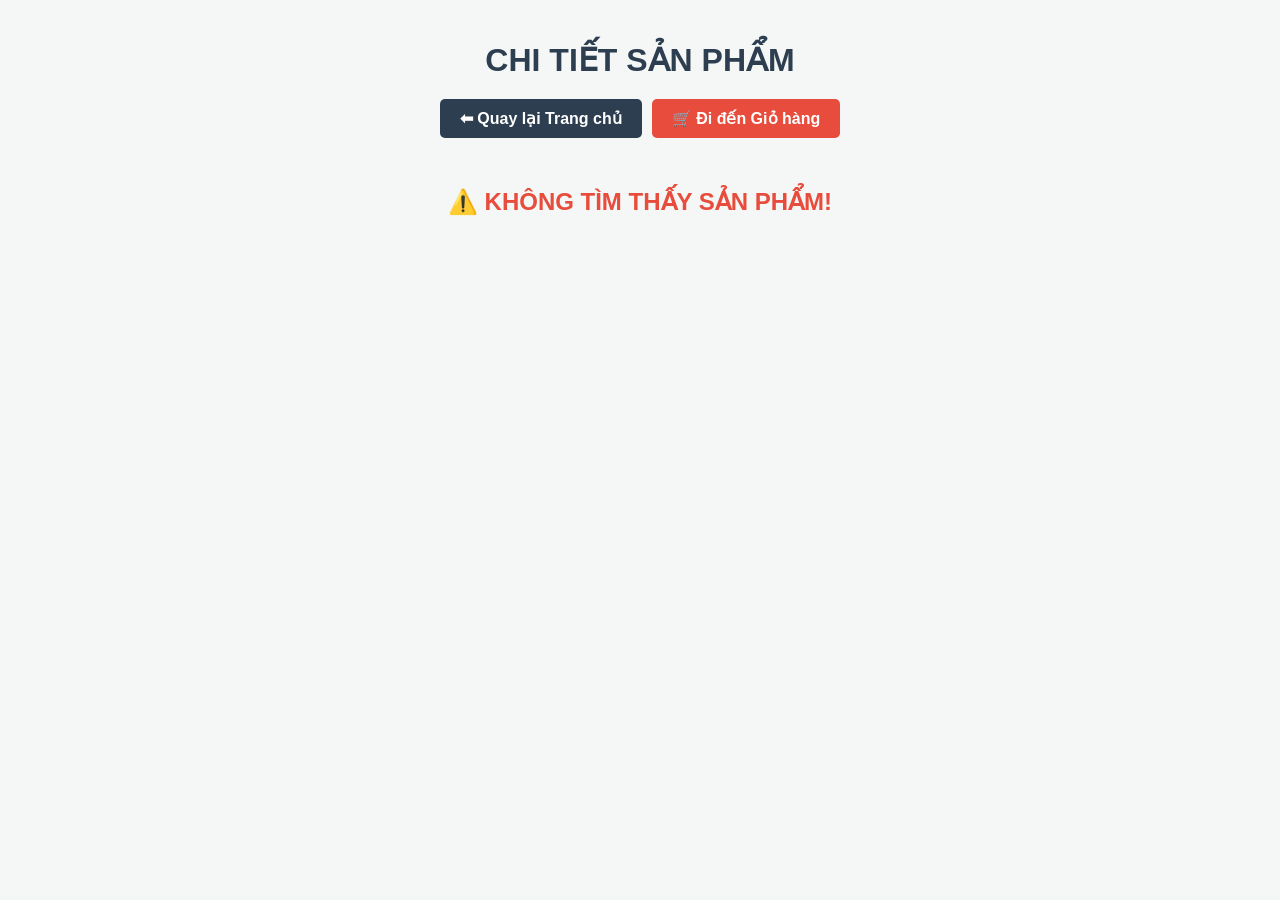
<file: html/product-detail.html>
<!DOCTYPE html>
<html lang="vi">
<head>
    <meta charset="UTF-8">
    <title>Chi tiết sản phẩm | Shop Hữu Minh</title>
    <link href="../css/style.css" rel="stylesheet">
    <script src="../js/main.js"></script>

    <style>
        .detail-container {
            display: flex;
            gap: 40px;
            background: #fff;
            padding: 30px;
            border-radius: 12px;
            box-shadow: 0 4px 10px rgba(0,0,0,0.05);
            max-width: 900px;
            margin: 0 auto; /* Tự động căn giữa màn hình */
        }
        
        /* CỘT TRÁI (CHỨA ẢNH) */
        .detail-left {
            flex: 1; /* Chiếm 1 phần không gian */
        }
        .detail-left img {
            width: 100%;
            height: auto;
            border-radius: 10px;
            border: 1px solid #eee;
            object-fit: contain;
        }

        /* CỘT PHẢI (CHỨA THÔNG TIN) */
        .detail-right {
            flex: 1.5; /* Chiếm 1.5 phần (to hơn cột trái một chút) */
            display: flex;
            flex-direction: column;
            justify-content: center;
        }
        .detail-right h2 { color: #2c3e50; font-size: 32px; margin-top: 0; margin-bottom: 10px;}
        .detail-right .price { color: #e74c3c; font-size: 24px; font-weight: bold; margin-bottom: 20px;}
        
        /* Hộp xám chứa cấu hình */
        .specs-box {
            background: #f8f9fa; 
            padding: 20px; 
            border-radius: 8px; 
            margin-bottom: 25px;
            border: 1px solid #e0e0e0;
        }
        .specs-box p { margin: 10px 0; font-size: 16px; color: #333; line-height: 1.5;}
        /* CSS CHO CHỌN SỐ LƯỢNG VÀ NÚT MUA */
        .qty-wrapper { display: flex; align-items: center; gap: 15px; margin-bottom: 20px; }
        .qty-wrapper span { font-weight: bold; color: #2c3e50; font-size: 16px; }
        .qty-control { display: flex; align-items: center; border: 1px solid #bdc3c7; border-radius: 6px; overflow: hidden; }
        .qty-btn { width: 36px; height: 36px; background: #f4f7f6; border: none; font-size: 18px; font-weight: bold; color: #2c3e50; cursor: pointer; transition: 0.2s; }
        .qty-btn:hover { background: #e0e0e0; }
        .qty-input { width: 50px; height: 36px; text-align: center; border: none; border-left: 1px solid #bdc3c7; border-right: 1px solid #bdc3c7; font-size: 16px; font-weight: bold; color: #e74c3c; pointer-events: none; }
        
        .action-group { display: flex; gap: 15px; margin-top: 10px; }
        .btn-add-cart { flex: 1; padding: 14px; background: #2c3e50; color: white; border: none; border-radius: 6px; font-weight: bold; font-size: 15px; cursor: pointer; transition: 0.3s; }
        .btn-add-cart:hover { background: #1a252f; }
        .btn-buy-now { flex: 1; padding: 14px; background: #e74c3c; color: white; border: none; border-radius: 6px; font-weight: bold; font-size: 15px; cursor: pointer; transition: 0.3s; }
        .btn-buy-now:hover { background: #c0392b; } 
    </style>
</head>
<body style="background-color: #f4f7f6; padding: 20px; font-family: Arial, sans-serif;">

    <div style="text-align: center; margin-bottom: 30px;">
        <h1 style="color: #2c3e50; margin-bottom: 20px;">CHI TIẾT SẢN PHẨM</h1>
        <div style="display: flex; gap: 10px; justify-content: center;">
            <a href="../index.html" style="padding: 10px 20px; background-color: #2c3e50; color: white; text-decoration: none; border-radius: 5px; font-weight: bold;">
                ⬅ Quay lại Trang chủ
            </a>
            <a href="cart.html" style="padding: 10px 20px; background-color: #e74c3c; color: white; text-decoration: none; border-radius: 5px; font-weight: bold;">
                🛒 Đi đến Giỏ hàng
            </a>
        </div>
    </div>
    
    <div id="product-detail-content"></div>

    <script>
        // 1. TÓM LẤY CÁI ID TỪ TRÊN ĐƯỜNG LINK (URL)
        const urlParams = new URLSearchParams(window.location.search);
        const productId = urlParams.get('id'); // Lấy ra được số "01", "02"...
        const from = urlParams.get('from');
        // 2. KHO THÔNG TIN BỔ SUNG (Bổ sung cấu hình và ngày sản xuất)
// 2. KHO THÔNG TIN BỔ SUNG (Đã được chuẩn hóa chuyên nghiệp cho 40 sản phẩm)
        const thongTinThem = {
            // ================= DÒNG IPHONE =================
            "01": { ngaySX: "Tháng 09/2023", cauHinh: "Apple A17 Pro 6 nhân | RAM 8GB | ROM 256GB | OLED 6.7 inch | Camera 48MP" },
            "02": { ngaySX: "Tháng 09/2023", cauHinh: "Apple A17 Pro 6 nhân | RAM 8GB | ROM 128GB | OLED 6.1 inch | Camera 48MP" },
            "03": { ngaySX: "Tháng 09/2023", cauHinh: "Apple A16 Bionic 6 nhân | RAM 6GB | ROM 128GB | OLED 6.1 inch | Camera 48MP" },
            "04": { ngaySX: "Tháng 09/2022", cauHinh: "Apple A16 Bionic 6 nhân | RAM 6GB | ROM 256GB | OLED 6.7 inch | Camera 48MP" },
            "05": { ngaySX: "Tháng 09/2022", cauHinh: "Apple A16 Bionic 6 nhân | RAM 6GB | ROM 128GB | OLED 6.1 inch | Camera 48MP" },
            "06": { ngaySX: "Tháng 09/2022", cauHinh: "Apple A15 Bionic 6 nhân | RAM 6GB | ROM 128GB | OLED 6.1 inch | Camera 12MP" },
            "07": { ngaySX: "Tháng 09/2021", cauHinh: "Apple A15 Bionic 6 nhân | RAM 6GB | ROM 128GB | OLED 6.7 inch | Camera 12MP" },
            "08": { ngaySX: "Tháng 09/2021", cauHinh: "Apple A15 Bionic 6 nhân | RAM 4GB | ROM 128GB | OLED 6.1 inch | Camera 12MP" },
            "09": { ngaySX: "Tháng 10/2020", cauHinh: "Apple A14 Bionic 6 nhân | RAM 4GB | ROM 64GB | OLED 6.1 inch | Camera 12MP" },
            "10": { ngaySX: "Tháng 09/2019", cauHinh: "Apple A13 Bionic 6 nhân | RAM 4GB | ROM 64GB | LCD 6.1 inch | Camera 12MP" },

            // ================= DÒNG SAMSUNG =================
            "11": { ngaySX: "Tháng 01/2024", cauHinh: "Snapdragon 8 Gen 3 for Galaxy | RAM 12GB | ROM 256GB | AMOLED 6.8 inch | Hỗ trợ S-Pen" },
            "12": { ngaySX: "Tháng 01/2024", cauHinh: "Exynos 2400 | RAM 12GB | ROM 256GB | AMOLED 6.7 inch | Camera 50MP" },
            "13": { ngaySX: "Tháng 01/2024", cauHinh: "Exynos 2400 | RAM 8GB | ROM 256GB | AMOLED 6.2 inch | Camera 50MP" },
            "14": { ngaySX: "Tháng 07/2023", cauHinh: "Snapdragon 8 Gen 2 for Galaxy | RAM 12GB | ROM 256GB | AMOLED 7.6 inch | Camera 50MP" },
            "15": { ngaySX: "Tháng 07/2023", cauHinh: "Snapdragon 8 Gen 2 for Galaxy | RAM 8GB | ROM 256GB | AMOLED 6.7 inch | Camera 12MP" },
            "16": { ngaySX: "Tháng 02/2023", cauHinh: "Snapdragon 8 Gen 2 for Galaxy | RAM 8GB | ROM 256GB | AMOLED 6.8 inch | Camera 200MP" },
            "17": { ngaySX: "Tháng 03/2024", cauHinh: "Exynos 1480 | RAM 8GB | ROM 128GB | Super AMOLED 6.6 inch | Camera 50MP" },
            "18": { ngaySX: "Tháng 03/2024", cauHinh: "Exynos 1380 | RAM 8GB | ROM 128GB | Super AMOLED 6.6 inch | Camera 50MP" },
            "19": { ngaySX: "Tháng 03/2023", cauHinh: "Exynos 1380 | RAM 8GB | ROM 256GB | Super AMOLED Plus 6.7 inch | Camera 108MP" },
            "20": { ngaySX: "Tháng 01/2022", cauHinh: "Exynos 2100 | RAM 8GB | ROM 128GB | Dynamic AMOLED 2X 6.4 inch | Camera 12MP" },

            // ================= DÒNG NOKIA =================
            "21": { ngaySX: "Tháng 03/2010", cauHinh: "Bàn phím T9 | Màn hình đơn sắc 1.36 inch | Pin 800 mAh | Siêu bền, chống va đập" },
            "22": { ngaySX: "Tháng 09/2022", cauHinh: "Snapdragon 695 5G | RAM 8GB | ROM 256GB | AMOLED 6.43 inch | Camera 50MP" },
            "23": { ngaySX: "Tháng 02/2023", cauHinh: "Unisoc T606 | RAM 4GB | ROM 128GB | LCD 6.5 inch | Pin 5050 mAh" },
            "24": { ngaySX: "Tháng 02/2023", cauHinh: "Unisoc SC9863A | RAM 3GB | ROM 64GB | LCD 6.5 inch | Pin 5000 mAh" },
            "25": { ngaySX: "Tháng 06/2022", cauHinh: "Unisoc T606 | RAM 3GB | ROM 32GB | LCD 6.52 inch | Pin 5000 mAh" },
            "26": { ngaySX: "Tháng 02/2022", cauHinh: "Unisoc SC9863A | RAM 3GB | ROM 32GB | LCD 6.52 inch | Pin 5050 mAh" },
            "27": { ngaySX: "Tháng 07/2022", cauHinh: "Bàn phím T9 | Màn hình 2.8 inch | ROM 128MB | Hỗ trợ mạng 4G" },
            "28": { ngaySX: "Tháng 02/2017", cauHinh: "Bàn phím T9 | Màn hình 2.4 inch | Pin 1200 mAh | Thiết kế huyền thoại" },
            "29": { ngaySX: "Tháng 07/2020", cauHinh: "Bàn phím T9 | Màn hình 2.4 inch | Pin 1150 mAh | Hỗ trợ mạng 4G VoLTE" },
            "30": { ngaySX: "Tháng 06/2021", cauHinh: "Bàn phím T9 | Màn hình 1.8 inch | Pin 1020 mAh | Hỗ trợ mạng 4G VoLTE" },

            // ================= DÒNG OPPO =================
            "31": { ngaySX: "Tháng 10/2023", cauHinh: "Snapdragon 8 Gen 2 | RAM 16GB | ROM 512GB | AMOLED 7.82 inch | Camera 48MP" },
            "32": { ngaySX: "Tháng 08/2023", cauHinh: "Dimensity 9200 | RAM 12GB | ROM 256GB | AMOLED 6.8 inch | Camera 50MP" },
            "33": { ngaySX: "Tháng 01/2024", cauHinh: "Dimensity 8200 | RAM 12GB | ROM 512GB | AMOLED 6.7 inch | Camera 50MP" },
            "34": { ngaySX: "Tháng 01/2024", cauHinh: "Dimensity 7050 | RAM 8GB | ROM 256GB | AMOLED 6.7 inch | Camera 50MP" },
            "35": { ngaySX: "Tháng 07/2023", cauHinh: "Dimensity 7050 | RAM 8GB | ROM 256GB | AMOLED 6.7 inch | Camera 64MP" },
            "36": { ngaySX: "Tháng 05/2023", cauHinh: "Snapdragon 695 5G | RAM 8GB | ROM 256GB | LCD 6.72 inch | Camera 64MP" },
            "37": { ngaySX: "Tháng 07/2023", cauHinh: "Snapdragon 680 | RAM 8GB | ROM 256GB | AMOLED 6.43 inch | Camera 50MP" },
            "38": { ngaySX: "Tháng 07/2023", cauHinh: "MediaTek Helio G85 | RAM 6GB | ROM 128GB | LCD 6.72 inch | Camera 50MP" },
            "39": { ngaySX: "Tháng 09/2023", cauHinh: "MediaTek Helio G85 | RAM 4GB | ROM 128GB | LCD 6.56 inch | Camera 50MP" },
            "40": { ngaySX: "Tháng 09/2023", cauHinh: "MediaTek Helio G85 | RAM 4GB | ROM 64GB | LCD 6.56 inch | Camera 8MP" },

            // ================= DÒNG XIAOMI =================
            "41": { ngaySX: "Tháng 02/2024", cauHinh: "Snapdragon 8 Gen 3 | RAM 16GB | ROM 512GB | AMOLED 6.73 inch | Camera LEICA 50MP" },
            "42": { ngaySX: "Tháng 10/2023", cauHinh: "Snapdragon 8 Gen 3 | RAM 12GB | ROM 256GB | OLED 6.36 inch | Camera LEICA 50MP" },
            "43": { ngaySX: "Tháng 09/2023", cauHinh: "Dimensity 9200+ | RAM 12GB | ROM 512GB | AMOLED 6.67 inch | Camera LEICA 50MP" },
            "44": { ngaySX: "Tháng 09/2023", cauHinh: "Dimensity 8200-Ultra | RAM 8GB | ROM 256GB | AMOLED 6.67 inch | Camera 50MP" },
            "45": { ngaySX: "Tháng 09/2023", cauHinh: "Dimensity 7200-Ultra | RAM 8GB | ROM 256GB | AMOLED 6.67 inch | Camera 200MP" },
            "46": { ngaySX: "Tháng 09/2023", cauHinh: "Helio G99-Ultra | RAM 8GB | ROM 128GB | AMOLED 6.67 inch | Camera 200MP" },
            "47": { ngaySX: "Tháng 06/2024", cauHinh: "Snapdragon 685 | RAM 8GB | ROM 128GB | LCD 6.79 inch | Camera 108MP" },
            "48": { ngaySX: "Tháng 06/2023", cauHinh: "Helio G88 | RAM 4GB | ROM 128GB | LCD 6.79 inch | Camera 50MP" },
            "49": { ngaySX: "Tháng 01/2024", cauHinh: "Dimensity 8300-Ultra | RAM 8GB | ROM 256GB | AMOLED 6.67 inch | Camera 64MP" },
            "50": { ngaySX: "Tháng 01/2024", cauHinh: "Helio G99-Ultra | RAM 8GB | ROM 256GB | AMOLED 6.67 inch | Camera 64MP" },

            // ================= DÒNG VIVO =================
            "51": { ngaySX: "Tháng 11/2023", cauHinh: "Dimensity 9300 | RAM 16GB | ROM 512GB | AMOLED 6.78 inch | Camera ZEISS 50MP" },
            "52": { ngaySX: "Tháng 11/2023", cauHinh: "Dimensity 9300 | RAM 12GB | ROM 256GB | AMOLED 6.78 inch | Camera ZEISS 50MP" },
            "53": { ngaySX: "Tháng 02/2024", cauHinh: "Snapdragon 7 Gen 3 | RAM 12GB | ROM 256GB | AMOLED 6.78 inch | Camera 50MP" },
            "54": { ngaySX: "Tháng 05/2024", cauHinh: "Snapdragon 6 Gen 1 | RAM 8GB | ROM 256GB | AMOLED 6.78 inch | Camera 50MP" },
            "55": { ngaySX: "Tháng 08/2023", cauHinh: "Snapdragon 778G | RAM 8GB | ROM 256GB | AMOLED 6.78 inch | Camera 50MP" },
            "56": { ngaySX: "Tháng 08/2023", cauHinh: "Snapdragon 695 5G | RAM 8GB | ROM 256GB | AMOLED 6.78 inch | Camera 64MP" },
            "57": { ngaySX: "Tháng 10/2023", cauHinh: "Snapdragon 685 | RAM 8GB | ROM 256GB | AMOLED 6.67 inch | Camera 50MP" },
            "58": { ngaySX: "Tháng 05/2023", cauHinh: "Snapdragon 680 | RAM 8GB | ROM 128GB | LCD 6.64 inch | Camera 50MP" },
            "59": { ngaySX: "Tháng 09/2023", cauHinh: "Helio G85 | RAM 4GB | ROM 64GB | LCD 6.56 inch | Camera 50MP" },
            "60": { ngaySX: "Tháng 03/2024", cauHinh: "Helio G85 | RAM 4GB | ROM 64GB | LCD 6.56 inch | Camera 13MP" }
        };

        // 3. TÌM KIẾM SẢN PHẨM TRONG KHO (productList được gọi từ main.js)
        const product = productList.find(sp => sp.id === productId);
        const detailContent = document.getElementById('product-detail-content');

        if (product) {
            // Nếu tìm thấy, lấy thông tin cấu hình tương ứng (nếu không có thì để mặc định)
            const info = thongTinThem[product.id] || { ngaySX: "Đang cập nhật", cauHinh: "Đang cập nhật" };

            // 4. IN RA MÀN HÌNH BẰNG HTML
            detailContent.innerHTML = `
                <div class="detail-container">
                    
                    <div class="detail-left">
                        <img src="../${product.image}" alt="${product.name}">
                    </div>

                    <div class="detail-right">
                        <h2>${product.name}</h2>
                        <p class="price">Giá: ${product.price}</p>
                        
                        <div class="specs-box">
                            <p><b>Ngày sản xuất:</b> ${info.ngaySX}</p>
                            <p><b>Cấu hình chi tiết:</b> ${info.cauHinh}</p>
                            <p><b>Tình trạng:</b> Mới 100%, nguyên seal, chính hãng</p>
                            <p><b>Bảo hành:</b> 12 tháng tại Shop Hữu Minh</p>
                        </div>
                            ${from !== 'cart' ? `
                                <div class="qty-wrapper">
                                    <span>Số lượng:</span>
                                    <div class="qty-control">
                                        <button class="qty-btn" onclick="thayDoiSoLuong(-1)">-</button>
                                        <input type="text" id="so-luong-input" class="qty-input" value="1" readonly>
                                        <button class="qty-btn" onclick="thayDoiSoLuong(1)">+</button>
                                    </div>
                                </div>
                                <div class="action-group">
                                    <button class="btn-add-cart" onclick="themVaoGioTuChiTiet('${product.id}', '${product.name}', '${product.price}', '${product.image}', false)">
                                        🛒 THÊM VÀO GIỎ
                                    </button>
                                    <button class="btn-buy-now" onclick="themVaoGioTuChiTiet('${product.id}', '${product.name}', '${product.price}', '${product.image}', true)">
                                        ⚡ MUA NGAY
                                    </button>
                                </div>
                             ` : ''}
                        </div>
                </div>
            `;
        } else {
            // Nếu khách hàng lỡ gõ sai link (ví dụ ?id=99) thì báo lỗi
            detailContent.innerHTML = "<h2 style='text-align:center; color:#e74c3c; margin-top: 50px;'>⚠️ KHÔNG TÌM THẤY SẢN PHẨM!</h2>";
        }
        let currentQty = 1;

        function thayDoiSoLuong(delta) {
            currentQty += delta;
            if (currentQty < 1) currentQty = 1; // Không cho phép âm hoặc bằng 0
            document.getElementById('so-luong-input').value = currentQty;
        }

        function themVaoGioTuChiTiet(id, name, price, image, isBuyNow) {
            let gioHang = JSON.parse(localStorage.getItem("gioHangCuaMinh")) || [];
            let sanPhamDaCo = gioHang.find(sp => sp.id === id);

            if (sanPhamDaCo) {
                sanPhamDaCo.soLuong += currentQty; 
            } else {
                gioHang.push({ id: id, name: name, price: price, image: image, soLuong: currentQty });
            }
            localStorage.setItem("gioHangCuaMinh", JSON.stringify(gioHang));
            
            if (typeof capNhatSoLuongGioHang === "function") capNhatSoLuongGioHang();

            if (isBuyNow) {
                // Chuyển thẳng sang giỏ hàng nếu bấm Mua Ngay
                window.location.href = "cart.html";
            } else {
                // Báo Toast Message nếu chỉ bấm Thêm vào giỏ
                if (typeof showToast === "function") {
                    showToast("Đã thêm " + currentQty + " máy " + name + " vào giỏ!");
                } else {
                    alert("Đã thêm " + currentQty + " máy " + name + " vào giỏ!");
                }
            }
        }
    </script>
</body>
</html>
</file>
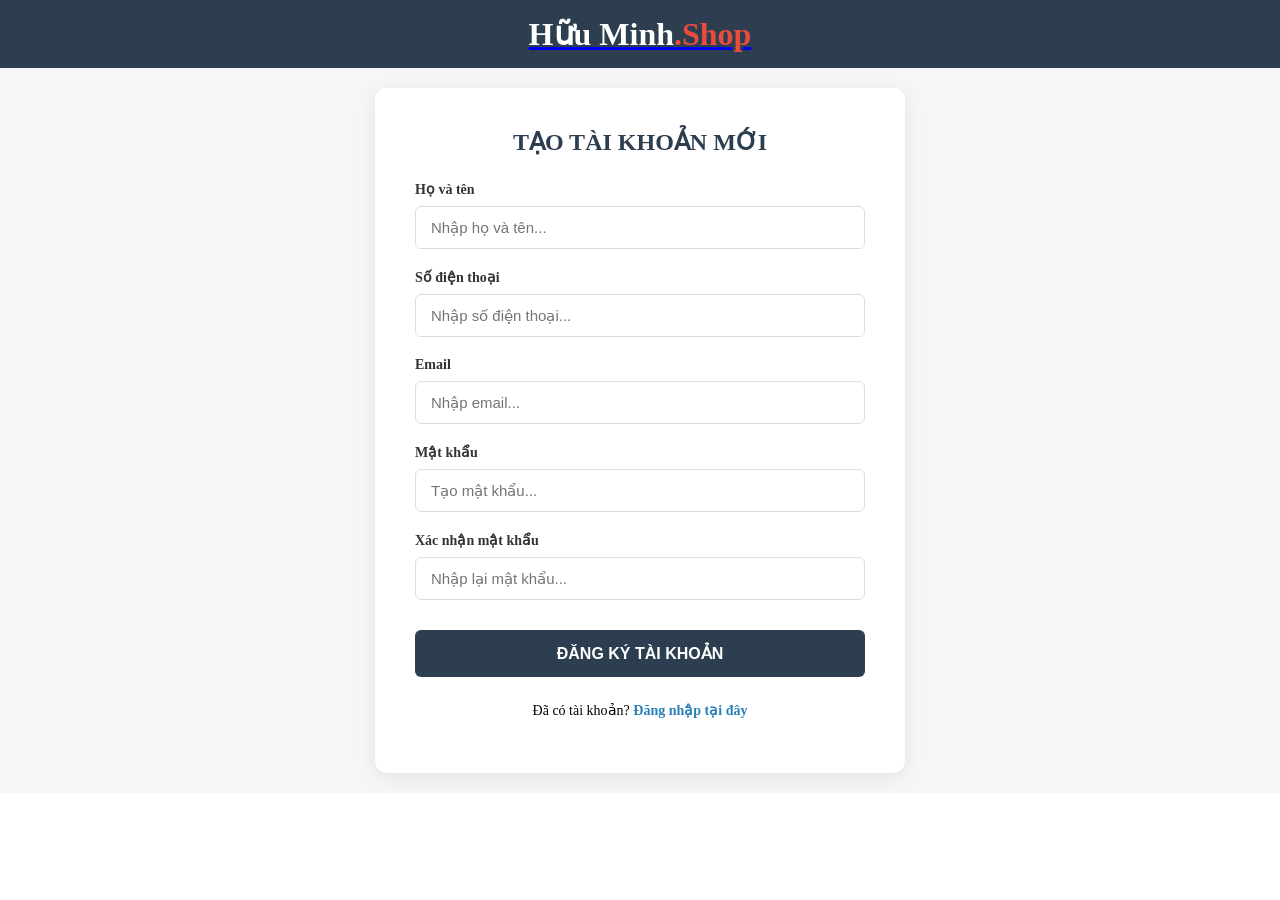
<file: html/register.html>
<!DOCTYPE html>
<html lang="vi">
<head>
    <meta charset="UTF-8">
    <title>Đăng ký | Shop Hữu Minh</title>
    <link href="../css/style.css" rel="stylesheet">
    <style>body { margin: 0; }</style>
</head>
<body>
    <header class="main-header" style="position: static;">
        <div class="header-container" style="justify-content: center;">
            <a href="../index.html" class="logo-wrapper">
                <h1 style="color: white; margin: 0;">Hữu Minh<span style="color: #e74c3c;">.Shop</span></h1>
            </a>
        </div>
    </header>

    <div class="auth-container">
        <div class="auth-card">
            <h2>TẠO TÀI KHOẢN MỚI</h2>
            <form onsubmit="return xuLyDangKy(event)">
                <div class="form-group">
                    <label for="fullname">Họ và tên</label>
                    <input type="text" id="fullname" placeholder="Nhập họ và tên..." required>
                </div>
                <div class="form-group">
                    <label for="phone">Số điện thoại</label>
                    <input type="tel" id="phone" placeholder="Nhập số điện thoại..." required>
                </div>
                <div class="form-group">
                    <label for="email">Email</label>
                    <input type="email" id="email" placeholder="Nhập email..." required>
                </div>
                <div class="form-group">
                    <label for="password">Mật khẩu</label>
                    <input type="password" id="password" placeholder="Tạo mật khẩu..." required minlength="6">
                </div>
                <div class="form-group">
                    <label for="re-password">Xác nhận mật khẩu</label>
                    <input type="password" id="re-password" placeholder="Nhập lại mật khẩu..." required>
                </div>
                <button type="submit" class="submit-btn">ĐĂNG KÝ TÀI KHOẢN</button>
            </form>
            <div class="auth-links">
                <p>Đã có tài khoản? <a href="login.html">Đăng nhập tại đây</a></p>
            </div>
        </div>
    </div>

    <script>
        // Xử lý kiểm tra mật khẩu và giả lập đăng ký
        function xuLyDangKy(event) {
            event.preventDefault();
            const pass = document.getElementById("password").value;
            const rePass = document.getElementById("re-password").value;
            
            // Logic kiểm tra xác nhận mật khẩu
            if(pass !== rePass) {
                alert("⚠️ Mật khẩu xác nhận không khớp! Vui lòng nhập lại.");
                return;
            }
            
            alert("✅ Tạo tài khoản thành công!\nHệ thống sẽ chuyển hướng bạn sang trang Đăng nhập.");
            window.location.href = "login.html";
        }
    </script>
</body>
</html>
</file>
<file: css/style.css>
/* --- Khung chứa danh sách (Có thanh cuộn ngang) --- */
.product-list-scroll {
    display: flex;          
    flex-wrap: nowrap;       
    gap: 25px;               
    justify-content: flex-start;
    padding: 20px;
    padding-bottom: 25px; 
    overflow-x: auto;
    overflow-y: hidden; 
    margin-bottom: 30px; 
}

/* Trang điểm thanh cuộn ngang */
.product-list-scroll::-webkit-scrollbar { height: 8px; }
.product-list-scroll::-webkit-scrollbar-track { background: #f1f1f1; border-radius: 10px; }
.product-list-scroll::-webkit-scrollbar-thumb { background: #c1c1c1; border-radius: 10px; }
.product-list-scroll::-webkit-scrollbar-thumb:hover { background: #a8a8a8; }

/* --- Từng thẻ sản phẩm --- */
.productItem {
    width: 240px;           
    background-color: #fff;
    border: 1px solid #e0e0e0;
    border-radius: 12px;     
    padding: 15px;
    text-align: center;
    transition: transform 0.3s ease;
    flex: 0 0 auto; 
}

.productItem:hover {
    transform: translateY(-5px);
    box-shadow: 0 8px 15px rgba(0, 0, 0, 0.15);
}

/* --- Hình ảnh --- */
.productDiv1 img {
    width: 100%;             
    height: 180px;           
    object-fit: contain; 
    border-radius: 8px;
}

/* --- Trang trí phần chữ --- */
.productDiv2 {
    margin-top: 15px;
    display: flex;
    flex-direction: column;
    gap: 8px; 
}

.productDiv2 p {   
    margin: 0; 
}
.productDiv2 p:nth-child(1) {
    font-weight: bold; font-size: 18px; color: #333; 
}
.productDiv2 p:nth-child(2) {
    font-weight: bold; font-size: 16px; color: #e74c3c; 
}
.productDiv2 p:nth-child(3) { 
    font-size: 13px; color: #7f8c8d; font-style: italic; 
}

/* Nút xóa góc trái */
.delete-btn {
    position: absolute;
    top: 8px;
    right: 8px;

    width: 24px;
    height: 24px;

    border-radius: 50%;

    display: flex;
    align-items: center;
    justify-content: center;

    cursor: pointer;

    color: #888;
    font-weight: bold;

    transition: 0.3s;
}

/* Hover chuyển đỏ */
.delete-btn:hover {
    background-color: #e74c3c;
    color: white;
}
/* ================= HEADER CHUYÊN NGHIỆP ================= */
body {
    margin: 0; /* Xóa khoảng trắng mặc định của trình duyệt */
}

.main-header {
    background-color: #2c3e50; /* Xanh navy sang trọng */
    padding: 15px 0;
    box-shadow: 0 4px 10px rgba(0,0,0,0.15);
    position: sticky; /* Ghim thanh menu trên cùng */
    top: 0;
    z-index: 999;
}

.header-container {
    max-width: 1200px;
    margin: 0 auto;
    padding: 0 20px;
    display: flex;
    justify-content: space-between;
    align-items: center;
    gap: 30px;
}

/* Logo */
.logo {
    text-decoration: none;
    color: white;
    display: flex;
    flex-direction: column; /* Ép logo và slogan xếp dọc */
    justify-content: center;
}
.logo h1 {
    margin: 0;
    font-size: 28px;
    text-transform: uppercase;
}
.logo span {
    color: #e74c3c; /* Điểm nhấn màu đỏ cho chữ SHOP */
}

/* Thanh tìm kiếm */
.search-bar {
    flex: 1;
    max-width: 500px;
    display: flex;
    border-radius: 6px;
    overflow: hidden;
}
.search-bar input {
    width: 100%;
    padding: 12px 15px;
    border: none;
    outline: none;
    font-size: 15px;
}
.search-bar button {
    padding: 0 25px;
    background-color: #e74c3c;
    border: none;
    color: white;
    font-weight: bold;
    cursor: pointer;
    transition: 0.3s;
}
.search-bar button:hover {
    background-color: #c0392b;
}

/* Nút Giỏ hàng */
.cart-btn {
    display: flex;
    align-items: center;
    padding: 10px 20px;
    border: 2px solid #e74c3c;
    color: white;
    text-decoration: none;
    border-radius: 6px;
    font-weight: bold;
    transition: 0.3s;
}
.cart-btn:hover {
    background-color: #e74c3c;
}
.cart-count {
    background-color: white;
    color: #e74c3c;
    padding: 2px 8px;
    border-radius: 12px;
    font-size: 14px;
    margin-left: 10px;
}
/* Trang trí cho câu Slogan (thẻ h5) */
.logo h5 {
    margin: 5px 0 0 0;          /* Cách dòng chữ HỮU MINH.SHOP ở trên 5px */
    font-size: 13px;            /* Chữ nhỏ gọn, tinh tế */
    color: #bdc3c7;             /* Màu xám bạc dịu mắt, không lấn át logo chính */
    font-weight: 500;           /* Giảm độ đậm của chữ */
    letter-spacing: 1.5px;      /* Tăng khoảng cách giữa các chữ để nhìn thoáng hơn */
    text-transform: capitalize; /* Tự động viết hoa chữ cái đầu: Tận Tâm... */
    font-style: italic;         /* Chữ nghiêng tạo cảm giác thân thiện, mềm mại */
}
/* ================= BANNER SLIDER ================= */
.banner-slider {
    max-width: 1200px;
    margin: 30px auto; /* Căn giữa và cách trên dưới 30px */
    position: relative;
    overflow: hidden; /* Giấu các phần ảnh bị lồi ra ngoài */
    border-radius: 12px;
    box-shadow: 0 4px 15px rgba(0,0,0,0.1);
}

.slide {
    width: 100%;
    display: none; /* Ẩn toàn bộ ảnh đi */
    animation: fadeEffect 1s ease-in-out; /* Hiệu ứng chuyển cảnh mượt */
}

/* Chỉ hiển thị ảnh nào có class 'active' */
.slide.active {
    display: block; 
}

@keyframes fadeEffect {
    from { opacity: 0.4; } 
    to { opacity: 1; }
}

/* Trang trí 2 nút bấm Next / Prev */
.prev-btn, .next-btn {
    position: absolute;
    top: 50%;
    transform: translateY(-50%);
    background-color: rgba(44, 62, 80, 0.4); /* Xanh navy trong suốt */
    color: white;
    border: none;
    padding: 12px 18px;
    cursor: pointer;
    font-size: 24px;
    border-radius: 50%;
    transition: 0.3s;
}

.prev-btn { left: 15px; }
.next-btn { right: 15px; }

.prev-btn:hover, .next-btn:hover {
    background-color: rgba(231, 76, 60, 0.9); /* Trỏ chuột vào chuyển Đỏ Cam */
}
/* ================= BANNER SLIDER ================= */
.banner-slider {
    max-width: 1200px;
    height: 300px; /* Thêm chiều cao cố định (bạn có thể tăng giảm tùy ý, ví dụ 350px, 400px) */
    margin: 30px auto; 
    position: relative;
    overflow: hidden; 
    border-radius: 12px;
    box-shadow: 0 4px 15px rgba(0,0,0,0.1);
    background-color: #f8f9fa; /* Màu nền dự phòng trong lúc chờ load ảnh */
}

.slide {
    width: 100%;
    height: 100%; /* Bắt buộc ảnh phải cao bằng khung banner-slider (300px) */
    object-fit: cover; /* THUỘC TÍNH THẦN THÁNH: Tự động zoom và cắt phần thừa để ảnh không bị méo */
    display: none; 
    animation: fadeEffect 1s ease-in-out; 
}
/* ================= CỤM NÚT HEADER & TÀI KHOẢN ================= */
.header-actions {
    display: flex;
    align-items: center;
    gap: 20px;
}

.auth-buttons {
    display: flex;
    gap: 10px;
}

.auth-btn {
    padding: 8px 15px;
    font-size: 14px;
    font-weight: bold;
    text-decoration: none;
    border-radius: 5px;
    transition: 0.3s;
}

.login-btn {
    color: white;
    border: 1px solid #bdc3c7; /* Nút Đăng nhập viền mỏng */
}

.login-btn:hover {
    background-color: rgba(255, 255, 255, 0.1);
}

.register-btn {
    background-color: #e74c3c; /* Nút Đăng ký màu đỏ cam nổi bật */
    color: white;
    border: 1px solid #e74c3c;
}

.register-btn:hover {
    background-color: #c0392b;
    border-color: #c0392b;
}

/* ================= GIAO DIỆN FORM ĐĂNG NHẬP / ĐĂNG KÝ ================= */
.auth-container {
    display: flex;
    justify-content: center;
    align-items: center;
    min-height: 75vh;
    padding: 20px;
    background-color: #f4f7f6;
}

.auth-card {
    background: white;
    padding: 40px;
    border-radius: 12px;
    box-shadow: 0 5px 20px rgba(0,0,0,0.08);
    width: 100%;
    max-width: 450px;
}

.auth-card h2 {
    text-align: center;
    color: #2c3e50;
    margin-top: 0;
    margin-bottom: 25px;
}

.form-group {
    margin-bottom: 20px;
}

.form-group label {
    display: block;
    margin-bottom: 8px;
    color: #333;
    font-weight: bold;
    font-size: 14px;
}

.form-group input {
    width: 100%;
    padding: 12px 15px;
    border: 1px solid #ddd;
    border-radius: 6px;
    font-size: 15px;
    box-sizing: border-box; /* Tránh tràn viền */
    transition: 0.3s;
}

.form-group input:focus {
    outline: none;
    border-color: #2980b9;
    box-shadow: 0 0 0 3px rgba(41, 128, 185, 0.2);
}

.submit-btn {
    width: 100%;
    padding: 14px;
    background-color: #2c3e50;
    color: white;
    border: none;
    border-radius: 6px;
    font-size: 16px;
    font-weight: bold;
    cursor: pointer;
    transition: 0.3s;
    margin-top: 10px;
}

.submit-btn:hover {
    background-color: #1a252f;
}

.auth-links {
    text-align: center;
    margin-top: 25px;
    font-size: 14px;
}

.auth-links a {
    color: #2980b9;
    text-decoration: none;
    font-weight: bold;
}

.auth-links a:hover {
    text-decoration: underline;
}
/* ================= 1. HỆ THỐNG THÔNG BÁO (TOAST MESSAGE) ================= */
#toast-container {
    position: fixed;
    top: 20px;
    right: 20px;
    z-index: 9999;
    display: flex;
    flex-direction: column;
    gap: 10px;
}

.toast {
    min-width: 280px;
    background-color: #fff;
    color: #333;
    padding: 15px 20px;
    border-radius: 8px;
    box-shadow: 0 4px 15px rgba(0,0,0,0.2);
    display: flex;
    align-items: center;
    gap: 12px;
    font-weight: bold;
    font-size: 14px;
    border-left: 5px solid #2ecc71; /* Trạng thái thành công màu xanh */
    animation: slideInRight 0.3s ease-out forwards;
}

.toast.error {
    border-left-color: #e74c3c; /* Trạng thái lỗi màu đỏ */
}

.toast.fade-out {
    animation: fadeOutRight 0.3s ease-in forwards;
}

@keyframes slideInRight {
    from { transform: translateX(100%); opacity: 0; }
    to { transform: translateX(0); opacity: 1; }
}
@keyframes fadeOutRight {
    from { transform: translateX(0); opacity: 1; }
    to { transform: translateX(100%); opacity: 0; }
}

/* ================= 2. CHẾ ĐỘ TỐI (DARK MODE) ================= */
body.dark-mode {
    background-color: #121212;
    color: #ffffff;
}

/* Đổi màu các thẻ sản phẩm khi ở Dark Mode */
body.dark-mode .productItem {
    background-color: #1e1e1e;
    border-color: #333;
    box-shadow: 0 4px 10px rgba(255,255,255,0.05);
}

/* Đổi màu chữ tên điện thoại */
body.dark-mode .productDiv2 p {
    color: #ddd;
}

/* Đổi màu các tiêu đề */
body.dark-mode h2, 
body.dark-mode h3 {
    color: #fff !important;
}

/* Nút chuyển chế độ trên Header */
#darkModeToggle {
    background: rgba(255,255,255,0.1);
    border: none;
    font-size: 18px;
    cursor: pointer;
    padding: 8px 12px;
    border-radius: 50%;
    transition: 0.3s;
}
#darkModeToggle:hover {
    background: rgba(255,255,255,0.3);
}
/* Logo Layout */
.logo {
    text-decoration: none;
    display: flex;
    align-items: center; /* Căn giữa ảnh logo và chữ */
    gap: 12px; /* Khoảng cách giữa ảnh và chữ */
}

/* Định dạng cho ảnh Logo bo tròn */
.logo-img {
    width: 50px;
    height: 50px;
    border-radius: 50%; /* Bo tròn hoàn toàn */
    object-fit: cover;  /* Cắt ảnh vừa khung, không bị méo */
    border: 2px solid #fff; /* Viền trắng nổi bật */
    box-shadow: 0 2px 5px rgba(0,0,0,0.2); /* Đổ bóng nhẹ */
    transition: transform 0.3s ease;
}

/* Hiệu ứng phóng to nhẹ khi rê chuột vào logo */
.logo-img:hover {
    transform: scale(1.1);
}

.logo h1 {
    margin: 0;
    font-size: 28px;
    text-transform: uppercase;
}
.logo span {
    color: #e74c3c; 
}
</file>
